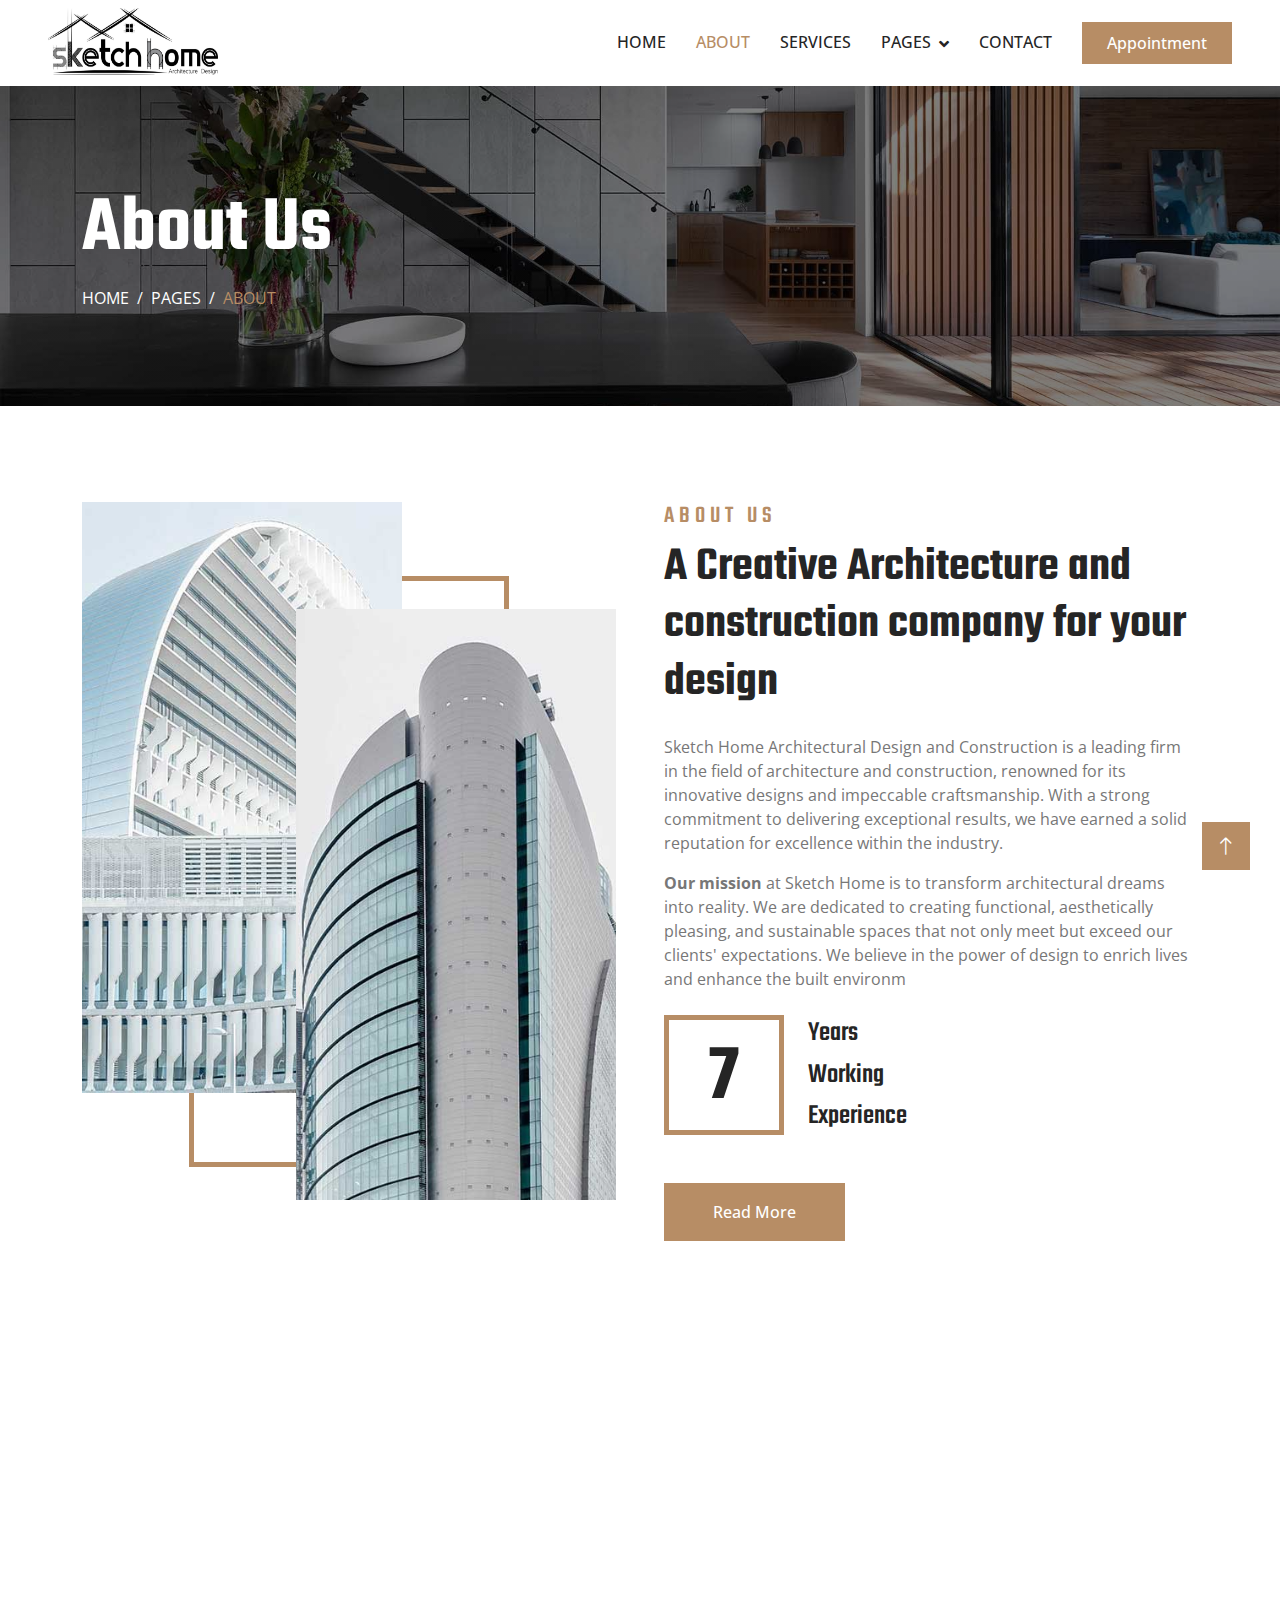
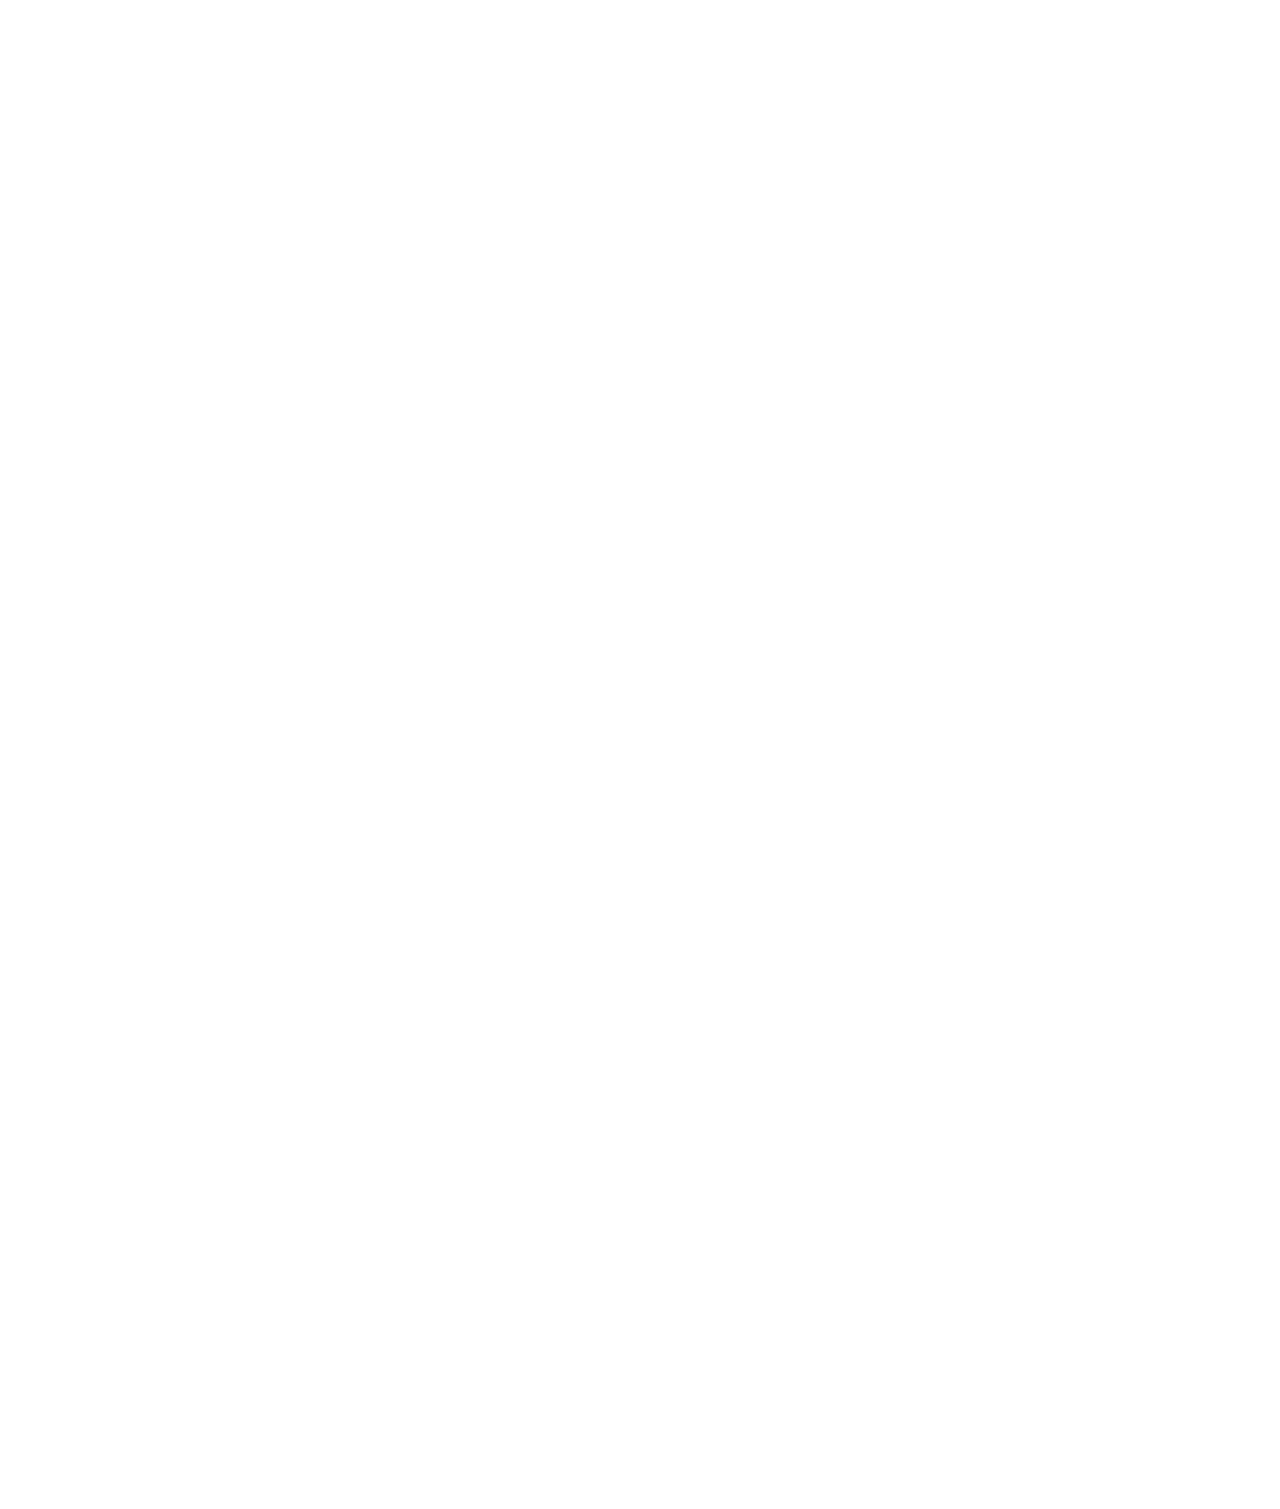
<file: about.html>
<!DOCTYPE html>
<html lang="en">

<head>
    <meta charset="utf-8">
    <title>Arkitektur - Architecture HTML Template</title>
    <meta content="width=device-width, initial-scale=1.0" name="viewport">
    <meta content="" name="keywords">
    <meta content="" name="description">

    <!-- Favicon -->
    <link href="img/favicon.ico" rel="icon">

    <!-- Google Web Fonts -->
    <link rel="preconnect" href="https://fonts.googleapis.com">
    <link rel="preconnect" href="https://fonts.gstatic.com" crossorigin>
    <link href="https://fonts.googleapis.com/css2?family=Open+Sans:wght@400;500;600&family=Teko:wght@400;500;600&display=swap" rel="stylesheet">

    <!-- Icon Font Stylesheet -->
    <link href="https://cdnjs.cloudflare.com/ajax/libs/font-awesome/5.10.0/css/all.min.css" rel="stylesheet">
    <link href="https://cdn.jsdelivr.net/npm/bootstrap-icons@1.4.1/font/bootstrap-icons.css" rel="stylesheet">

    <!-- Libraries Stylesheet -->
    <link href="lib/animate/animate.min.css" rel="stylesheet">
    <link href="lib/owlcarousel/assets/owl.carousel.min.css" rel="stylesheet">
    <link href="lib/tempusdominus/css/tempusdominus-bootstrap-4.min.css" rel="stylesheet" />

    <!-- Customized Bootstrap Stylesheet -->
    <link href="css/bootstrap.min.css" rel="stylesheet">

    <!-- Template Stylesheet -->
    <link href="css/style.css" rel="stylesheet">
</head>

<body>
    <!-- Spinner Start -->
    <div id="spinner" class="show bg-white position-fixed translate-middle w-100 vh-100 top-50 start-50 d-flex align-items-center justify-content-center">
        <div class="spinner-border position-relative text-primary" style="width: 6rem; height: 6rem;" role="status"></div>
        <img class="position-absolute top-50 start-50 translate-middle" src="img/icons/icon-1.png" alt="Icon">
    </div>
    <!-- Spinner End -->



    <!-- Navbar Start -->
    <nav class="navbar navbar-expand-lg bg-white navbar-light sticky-top py-lg-0 px-lg-5 wow fadeIn" data-wow-delay="0.1s">
        <a href="index.html" class="navbar-brand ms-4 ms-lg-0">
            <img class="me-3" src="img/icons/icon-1.png" alt="Icon">
        </a>
        <button type="button" class="navbar-toggler me-4" data-bs-toggle="collapse" data-bs-target="#navbarCollapse">
            <span class="navbar-toggler-icon"></span>
        </button>
        <div class="collapse navbar-collapse" id="navbarCollapse">
            <div class="navbar-nav ms-auto p-4 p-lg-0">
                <a href="index.html" class="nav-item nav-link">Home</a>
                <a href="about.html" class="nav-item nav-link active">About</a>
                <a href="service.html" class="nav-item nav-link">Services</a>
                <div class="nav-item dropdown">
                    <a href="#" class="nav-link dropdown-toggle" data-bs-toggle="dropdown">Pages</a>
                    <div class="dropdown-menu border-0 m-0">
                        <a href="feature.html" class="dropdown-item">Our Features</a>
                        <a href="project.html" class="dropdown-item">Our Projects</a>
                        <a href="team.html" class="dropdown-item">Team Members</a>
                        <a href="appointment.html" class="dropdown-item">Appointment</a>
                        <a href="testimonial.html" class="dropdown-item">Testimonial</a>
                        <a href="404.html" class="dropdown-item">404 Page</a>
                    </div>
                </div>
                <a href="contact.html" class="nav-item nav-link">Contact</a>
            </div>
            <a href="" class="btn btn-primary py-2 px-4 d-none d-lg-block">Appointment</a>
        </div>
    </nav>
    <!-- Navbar End -->


    <!-- Page Header Start -->
    <div class="container-fluid page-header py-5 mb-5 wow fadeIn" data-wow-delay="0.1s">
        <div class="container py-5">
            <h1 class="display-1 text-white animated slideInDown">About Us</h1>
            <nav aria-label="breadcrumb animated slideInDown">
                <ol class="breadcrumb text-uppercase mb-0">
                    <li class="breadcrumb-item"><a class="text-white" href="#">Home</a></li>
                    <li class="breadcrumb-item"><a class="text-white" href="#">Pages</a></li>
                    <li class="breadcrumb-item text-primary active" aria-current="page">About</li>
                </ol>
            </nav>
        </div>
    </div>
    <!-- Page Header End -->


    <!-- About Start -->
    <div class="container-xxl py-5">
        <div class="container">
            <div class="row g-5">
                <div class="col-lg-6 wow fadeIn" data-wow-delay="0.1s">
                    <div class="about-img">
                        <img class="img-fluid" src="img/about-1.jpg" alt="">
                        <img class="img-fluid" src="img/about-2.jpg" alt="">
                    </div>
                </div>
                <div class="col-lg-6 wow fadeIn" data-wow-delay="0.5s">
                    <h4 class="section-title">About Us</h4>
                    <h1 class="display-5 mb-4">A Creative Architecture and construction company for your design</h1>
                    <p>Sketch Home Architectural Design and Construction is a leading firm in the field of architecture and construction, renowned for its innovative designs and impeccable craftsmanship. With a strong commitment to delivering exceptional results, we have earned a solid reputation for excellence within the industry.</p>
                    <p class="mb-4"> <strong>Our mission </strong>at Sketch Home is to transform architectural dreams into reality. We are dedicated to creating functional, aesthetically pleasing, and sustainable spaces that not only meet but exceed our clients' expectations. We believe in the power of design to enrich lives and enhance the built environm</p>
                    <div class="d-flex align-items-center mb-5">
                        <div class="d-flex flex-shrink-0 align-items-center justify-content-center border border-5 border-primary" style="width: 120px; height: 120px;">
                            <h1 class="display-1 mb-n2" data-toggle="counter-up">7</h1>
                        </div>
                        <div class="ps-4">
                            <h3>Years</h3>
                            <h3>Working</h3>
                            <h3 class="mb-0">Experience</h3>
                        </div>
                    </div>
                    <a class="btn btn-primary py-3 px-5" href="">Read More</a>
                </div>
            </div>
        </div>
    </div>
    <!-- About End -->


    <!-- Feature Start -->
    <div class="container-xxl py-5">
        <div class="container">
            
                <div class="col-lg-12 wow fadeInUp" data-wow-delay="0.1s">
                    <h4 class="section-title">Why Choose Us!</h4>
                    <h1 class="display-5 mb-2">Learn More About Us!</h1>
                    <p> Sketch Home Architectural Design and Construction is a renowned firm in the architecture and construction industry, known for its innovative designs and impeccable craftsmanship. Their strong commitment to delivering outstanding results has earned them a solid reputation for excellence. Their mission is to bring architectural dreams to life by creating functional, aesthetically pleasing, and sustainable spaces that exceed clients' expectations. They believe in the power of design to enhance lives and the built environment.
                        
                        Services offered by Sketch Home include architectural design, construction, interior design, and renovation/restoration. They have a diverse portfolio that showcases their proficiency in various sectors, from residential to commercial and educational projects.
                        
                        Sketch Home is dedicated to sustainability and incorporates eco-friendly materials and energy-efficient solutions whenever possible, contributing to a greener future.
                        
                        Their client-centric approach places clients at the center of their work, listening to their needs and maintaining open communication throughout the project.
                        
                        If you're looking for architectural and construction services, Sketch Home invites you to explore their portfolio and get in touch to discuss your project. They are committed to turning your architectural visions into reality.
                    </p>
                </div>
            
        </div>
    </div>
    <!-- Feature End -->


    <!-- Team Start -->
    <div class="container-xxl py-5">
        <div class="container">
            <div class="text-center mx-auto mb-5 wow fadeInUp" data-wow-delay="0.1s" style="max-width: 600px;">
                <h4 class="section-title">Team Members</h4>
                <h1 class="display-5 mb-4">We Are Creative Architecture Team For Your Dream Home</h1>
            </div>
            <div class="row g-0 team-items">
                <div class="col-lg-3 col-md-6 wow fadeInUp" data-wow-delay="0.1s">
                    <div class="team-item position-relative">
                        <div class="position-relative">
                            <img class="img-fluid" src="img/team-1.jpg" alt="">
                            <div class="team-social text-center">
                                <a class="btn btn-square" href=""><i class="fab fa-facebook-f"></i></a>
                                <a class="btn btn-square" href=""><i class="fab fa-twitter"></i></a>
                                <a class="btn btn-square" href=""><i class="fab fa-instagram"></i></a>
                            </div>
                        </div>
                        <div class="bg-light text-center p-4">
                            <h3 class="mt-2">Ibrahim Alhassen</h3>
                            <span class="text-primary">Architect</span>
                        </div>
                    </div>
                </div>
                <div class="col-lg-3 col-md-6 wow fadeInUp" data-wow-delay="0.3s">
                    <div class="team-item position-relative">
                        <div class="position-relative">
                            <img class="img-fluid" src="img/team-2.jpg" alt="">
                            <div class="team-social text-center">
                                <a class="btn btn-square" href=""><i class="fab fa-facebook-f"></i></a>
                                <a class="btn btn-square" href=""><i class="fab fa-twitter"></i></a>
                                <a class="btn btn-square" href=""><i class="fab fa-instagram"></i></a>
                            </div>
                        </div>
                        <div class="bg-light text-center p-4">
                            <h3 class="mt-2">Abdallah Huiessen</h3>
                            <span class="text-primary">Civil Engineer</span>
                        </div>
                    </div>
                </div>
                <div class="col-lg-3 col-md-6 wow fadeInUp" data-wow-delay="0.5s">
                    <div class="team-item position-relative">
                        <div class="position-relative">
                            <img class="img-fluid" src="img/team-3.jpg" alt="">
                            <div class="team-social text-center">
                                <a class="btn btn-square" href=""><i class="fab fa-facebook-f"></i></a>
                                <a class="btn btn-square" href=""><i class="fab fa-twitter"></i></a>
                                <a class="btn btn-square" href=""><i class="fab fa-instagram"></i></a>
                            </div>
                        </div>
                        <div class="bg-light text-center p-4">
                            <h3 class="mt-2">Emad Shams Eldeen</h3>
                            <span class="text-primary">Electromechanical Engineer</span>
                        </div>
                    </div>
                </div>
                <div class="col-lg-3 col-md-6 wow fadeInUp" data-wow-delay="0.7s">
                    <div class="team-item position-relative">
                        <div class="position-relative">
                            <img class="img-fluid" src="img/team-4.jpg" alt="">
                            <div class="team-social text-center">
                                <a class="btn btn-square" href=""><i class="fab fa-facebook-f"></i></a>
                                <a class="btn btn-square" href=""><i class="fab fa-twitter"></i></a>
                                <a class="btn btn-square" href=""><i class="fab fa-instagram"></i></a>
                            </div>
                        </div>
                        <div class="bg-light text-center p-4">
                            <h3 class="mt-2">Mohamed Mahmoud</h3>
                            <span class="text-primary">Survey Engineer</span>
                        </div>
                    </div>
                </div>
            </div>
        </div>
    </div>
    <!-- Team End -->
        

    <!-- Footer Start -->
    <div class="container-fluid bg-dark text-body footer mt-5 pt-5 px-0 wow fadeIn" data-wow-delay="0.1s">
        <div class="container py-5">
            <div class="row g-5">
                <div class="col-lg-3 col-md-6">
                    <h3 class="text-light mb-4">Address</h3>
                    <p class="mb-2"><i class="fa fa-map-marker-alt text-primary me-3"></i>123 Street, New York, USA</p>
                    <p class="mb-2"><i class="fa fa-phone-alt text-primary me-3"></i>+012 345 67890</p>
                    <p class="mb-2"><i class="fa fa-envelope text-primary me-3"></i>info@example.com</p>
                    <div class="d-flex pt-2">
                        <a class="btn btn-square btn-outline-body me-1" href=""><i class="fab fa-twitter"></i></a>
                        <a class="btn btn-square btn-outline-body me-1" href=""><i class="fab fa-facebook-f"></i></a>
                        <a class="btn btn-square btn-outline-body me-1" href=""><i class="fab fa-youtube"></i></a>
                        <a class="btn btn-square btn-outline-body me-0" href=""><i class="fab fa-linkedin-in"></i></a>
                    </div>
                </div>
                <div class="col-lg-3 col-md-6">
                    <h3 class="text-light mb-4">Services</h3>
                    <a class="btn btn-link" href="">Architecture</a>
                    <a class="btn btn-link" href="">3D Animation</a>
                    <a class="btn btn-link" href="">House Planning</a>
                    <a class="btn btn-link" href="">Interior Design</a>
                    <a class="btn btn-link" href="">Construction</a>
                </div>
                <div class="col-lg-3 col-md-6">
                    <h3 class="text-light mb-4">Quick Links</h3>
                    <a class="btn btn-link" href="">About Us</a>
                    <a class="btn btn-link" href="">Contact Us</a>
                    <a class="btn btn-link" href="">Our Services</a>
                    <a class="btn btn-link" href="">Terms & Condition</a>
                    <a class="btn btn-link" href="">Support</a>
                </div>
                <div class="col-lg-3 col-md-6">
                    <h3 class="text-light mb-4">Newsletter</h3>
                    <p>Dolor amet sit justo amet elitr clita ipsum elitr est.</p>
                    <div class="position-relative mx-auto" style="max-width: 400px;">
                        <input class="form-control bg-transparent w-100 py-3 ps-4 pe-5" type="text" placeholder="Your email">
                        <button type="button" class="btn btn-primary py-2 position-absolute top-0 end-0 mt-2 me-2">SignUp</button>
                    </div>
                </div>
            </div>
        </div>
        <div class="container-fluid copyright">
            <div class="container">
                <div class="row">
                    <div class="col-md-6 text-center text-md-start mb-3 mb-md-0">
                        &copy; <a href="#">Your Site Name</a>, All Right Reserved.
                    </div>
                    <div class="col-md-6 text-center text-md-end">
                        <!--/*** This template is free as long as you keep the footer author’s credit link/attribution link/backlink. If you'd like to use the template without the footer author’s credit link/attribution link/backlink, you can purchase the Credit Removal License from "https://htmlcodex.com/credit-removal". Thank you for your support. ***/-->
                        Designed By <a href="https://htmlcodex.com">HTML Codex</a>
                    </div>
                </div>
            </div>
        </div>
    </div>
    <!-- Footer End -->


    <!-- Back to Top -->
    <a href="#" class="btn btn-lg btn-primary btn-lg-square back-to-top"><i class="bi bi-arrow-up"></i></a>


    <!-- JavaScript Libraries -->
    <script src="https://code.jquery.com/jquery-3.4.1.min.js"></script>
    <script src="https://cdn.jsdelivr.net/npm/bootstrap@5.0.0/dist/js/bootstrap.bundle.min.js"></script>
    <script src="lib/wow/wow.min.js"></script>
    <script src="lib/easing/easing.min.js"></script>
    <script src="lib/waypoints/waypoints.min.js"></script>
    <script src="lib/counterup/counterup.min.js"></script>
    <script src="lib/owlcarousel/owl.carousel.min.js"></script>
    <script src="lib/tempusdominus/js/moment.min.js"></script>
    <script src="lib/tempusdominus/js/moment-timezone.min.js"></script>
    <script src="lib/tempusdominus/js/tempusdominus-bootstrap-4.min.js"></script>

    <!-- Template Javascript -->
    <script src="js/main.js"></script>
</body>

</html>
</file>
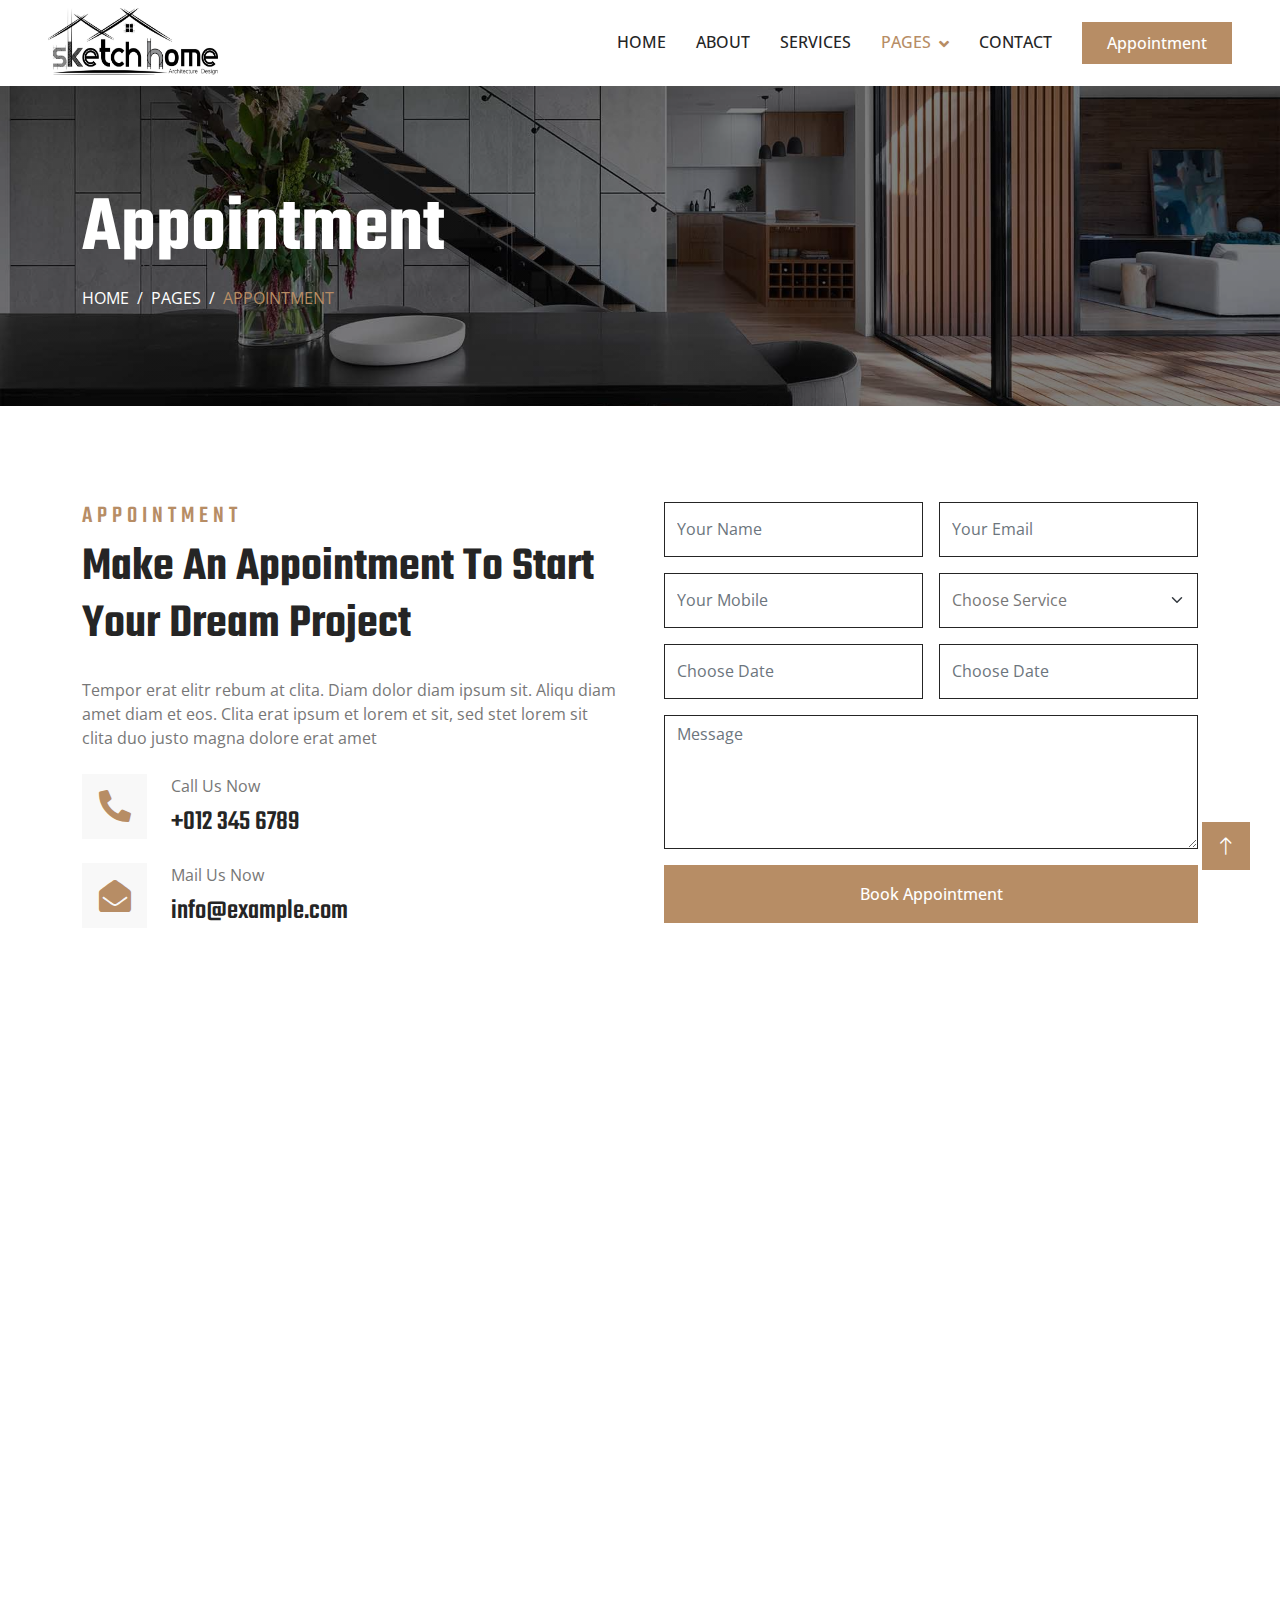
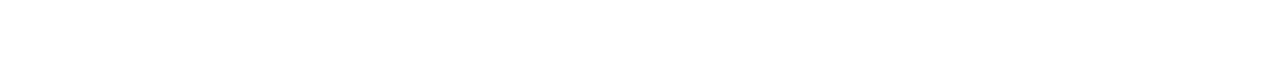
<file: appointment.html>
<!DOCTYPE html>
<html lang="en">

<head>
    <meta charset="utf-8">
    <title>Arkitektur - Architecture HTML Template</title>
    <meta content="width=device-width, initial-scale=1.0" name="viewport">
    <meta content="" name="keywords">
    <meta content="" name="description">

    <!-- Favicon -->
    <link href="img/favicon.ico" rel="icon">

    <!-- Google Web Fonts -->
    <link rel="preconnect" href="https://fonts.googleapis.com">
    <link rel="preconnect" href="https://fonts.gstatic.com" crossorigin>
    <link href="https://fonts.googleapis.com/css2?family=Open+Sans:wght@400;500;600&family=Teko:wght@400;500;600&display=swap" rel="stylesheet">

    <!-- Icon Font Stylesheet -->
    <link href="https://cdnjs.cloudflare.com/ajax/libs/font-awesome/5.10.0/css/all.min.css" rel="stylesheet">
    <link href="https://cdn.jsdelivr.net/npm/bootstrap-icons@1.4.1/font/bootstrap-icons.css" rel="stylesheet">

    <!-- Libraries Stylesheet -->
    <link href="lib/animate/animate.min.css" rel="stylesheet">
    <link href="lib/owlcarousel/assets/owl.carousel.min.css" rel="stylesheet">
    <link href="lib/tempusdominus/css/tempusdominus-bootstrap-4.min.css" rel="stylesheet" />

    <!-- Customized Bootstrap Stylesheet -->
    <link href="css/bootstrap.min.css" rel="stylesheet">

    <!-- Template Stylesheet -->
    <link href="css/style.css" rel="stylesheet">
</head>

<body>
    <!-- Spinner Start -->
    <div id="spinner" class="show bg-white position-fixed translate-middle w-100 vh-100 top-50 start-50 d-flex align-items-center justify-content-center">
        <div class="spinner-border position-relative text-primary" style="width: 6rem; height: 6rem;" role="status"></div>
        <img class="position-absolute top-50 start-50 translate-middle" src="img/icons/icon-1.png" alt="Icon">
    </div>
    <!-- Spinner End -->
    <!-- Navbar Start -->
    <nav class="navbar navbar-expand-lg bg-white navbar-light sticky-top py-lg-0 px-lg-5 wow fadeIn" data-wow-delay="0.1s">
        <a href="index.html" class="navbar-brand ms-4 ms-lg-0">
            <img class="me-3" src="img/icons/icon-1.png" alt="Icon">
        </a>
        <button type="button" class="navbar-toggler me-4" data-bs-toggle="collapse" data-bs-target="#navbarCollapse">
            <span class="navbar-toggler-icon"></span>
        </button>
        <div class="collapse navbar-collapse" id="navbarCollapse">
            <div class="navbar-nav ms-auto p-4 p-lg-0">
                <a href="index.html" class="nav-item nav-link">Home</a>
                <a href="about.html" class="nav-item nav-link">About</a>
                <a href="service.html" class="nav-item nav-link">Services</a>
                <div class="nav-item dropdown">
                    <a href="#" class="nav-link dropdown-toggle active" data-bs-toggle="dropdown">Pages</a>
                    <div class="dropdown-menu border-0 m-0">
                        <a href="feature.html" class="dropdown-item">Our Features</a>
                        <a href="project.html" class="dropdown-item">Our Projects</a>
                        <a href="team.html" class="dropdown-item">Team Members</a>
                        <a href="appointment.html" class="dropdown-item active">Appointment</a>
                        <a href="testimonial.html" class="dropdown-item">Testimonial</a>
                        <a href="404.html" class="dropdown-item">404 Page</a>
                    </div>
                </div>
                <a href="contact.html" class="nav-item nav-link">Contact</a>
            </div>
            <a href="" class="btn btn-primary py-2 px-4 d-none d-lg-block">Appointment</a>
        </div>
    </nav>
    <!-- Navbar End -->


    <!-- Page Header Start -->
    <div class="container-fluid page-header py-5 mb-5 wow fadeIn" data-wow-delay="0.1s">
        <div class="container py-5">
            <h1 class="display-1 text-white animated slideInDown">Appointment</h1>
            <nav aria-label="breadcrumb animated slideInDown">
                <ol class="breadcrumb text-uppercase mb-0">
                    <li class="breadcrumb-item"><a class="text-white" href="#">Home</a></li>
                    <li class="breadcrumb-item"><a class="text-white" href="#">Pages</a></li>
                    <li class="breadcrumb-item text-primary active" aria-current="page">Appointment</li>
                </ol>
            </nav>
        </div>
    </div>
    <!-- Page Header End -->


    <!-- Appointment Start -->
    <div class="container-xxl py-5">
        <div class="container">
            <div class="row g-5">
                <div class="col-lg-6 wow fadeInUp" data-wow-delay="0.1s">
                    <h4 class="section-title">Appointment</h4>
                    <h1 class="display-5 mb-4">Make An Appointment To Start Your Dream Project</h1>
                    <p class="mb-4">Tempor erat elitr rebum at clita. Diam dolor diam ipsum sit. Aliqu diam amet diam et eos. Clita erat ipsum et lorem et sit, sed stet lorem sit clita duo justo magna dolore erat amet</p>
                    <div class="row g-4">
                        <div class="col-12">
                            <div class="d-flex">
                                <div class="d-flex flex-shrink-0 align-items-center justify-content-center bg-light" style="width: 65px; height: 65px;">
                                    <i class="fa fa-2x fa-phone-alt text-primary"></i>
                                </div>
                                <div class="ms-4">
                                    <p class="mb-2">Call Us Now</p>
                                    <h3 class="mb-0">+012 345 6789</h3>
                                </div>
                            </div>
                        </div>
                        <div class="col-12">
                            <div class="d-flex">
                                <div class="d-flex flex-shrink-0 align-items-center justify-content-center bg-light" style="width: 65px; height: 65px;">
                                    <i class="fa fa-2x fa-envelope-open text-primary"></i>
                                </div>
                                <div class="ms-4">
                                    <p class="mb-2">Mail Us Now</p>
                                    <h3 class="mb-0">info@example.com</h3>
                                </div>
                            </div>
                        </div>
                    </div>
                </div>
                <div class="col-lg-6 wow fadeInUp" data-wow-delay="0.5s">
                    <div class="row g-3">
                        <div class="col-12 col-sm-6">
                            <input type="text" class="form-control" placeholder="Your Name" style="height: 55px;">
                        </div>
                        <div class="col-12 col-sm-6">
                            <input type="email" class="form-control" placeholder="Your Email" style="height: 55px;">
                        </div>
                        <div class="col-12 col-sm-6">
                            <input type="text" class="form-control" placeholder="Your Mobile" style="height: 55px;">
                        </div>
                        <div class="col-12 col-sm-6">
                            <select class="form-select" style="height: 55px;">
                                <option selected>Choose Service</option>
                                <option value="1">Service 1</option>
                                <option value="2">Service 2</option>
                                <option value="3">Service 3</option>
                            </select>
                        </div>
                        <div class="col-12 col-sm-6">
                            <div class="date" id="date" data-target-input="nearest">
                                <input type="text"
                                    class="form-control datetimepicker-input"
                                    placeholder="Choose Date" data-target="#date" data-toggle="datetimepicker" style="height: 55px;">
                            </div>
                        </div>
                        <div class="col-12 col-sm-6">
                            <div class="time" id="time" data-target-input="nearest">
                                <input type="text"
                                    class="form-control datetimepicker-input"
                                    placeholder="Choose Date" data-target="#time" data-toggle="datetimepicker" style="height: 55px;">
                            </div>
                        </div>
                        <div class="col-12">
                            <textarea class="form-control" rows="5" placeholder="Message"></textarea>
                        </div>
                        <div class="col-12">
                            <button class="btn btn-primary w-100 py-3" type="submit">Book Appointment</button>
                        </div>
                    </div>
                </div>
            </div>
        </div>
    </div>
    <!-- Appointment End -->
        

    <!-- Footer Start -->
    <div class="container-fluid bg-dark text-body footer mt-5 pt-5 px-0 wow fadeIn" data-wow-delay="0.1s">
        <div class="container py-5">
            <div class="row g-5">
                <div class="col-lg-3 col-md-6">
                    <h3 class="text-light mb-4">Address</h3>
                    <p class="mb-2"><i class="fa fa-map-marker-alt text-primary me-3"></i>123 Street, New York, USA</p>
                    <p class="mb-2"><i class="fa fa-phone-alt text-primary me-3"></i>+012 345 67890</p>
                    <p class="mb-2"><i class="fa fa-envelope text-primary me-3"></i>info@example.com</p>
                    <div class="d-flex pt-2">
                        <a class="btn btn-square btn-outline-body me-1" href=""><i class="fab fa-twitter"></i></a>
                        <a class="btn btn-square btn-outline-body me-1" href=""><i class="fab fa-facebook-f"></i></a>
                        <a class="btn btn-square btn-outline-body me-1" href=""><i class="fab fa-youtube"></i></a>
                        <a class="btn btn-square btn-outline-body me-0" href=""><i class="fab fa-linkedin-in"></i></a>
                    </div>
                </div>
                <div class="col-lg-3 col-md-6">
                    <h3 class="text-light mb-4">Services</h3>
                    <a class="btn btn-link" href="">Architecture</a>
                    <a class="btn btn-link" href="">3D Animation</a>
                    <a class="btn btn-link" href="">House Planning</a>
                    <a class="btn btn-link" href="">Interior Design</a>
                    <a class="btn btn-link" href="">Construction</a>
                </div>
                <div class="col-lg-3 col-md-6">
                    <h3 class="text-light mb-4">Quick Links</h3>
                    <a class="btn btn-link" href="">About Us</a>
                    <a class="btn btn-link" href="">Contact Us</a>
                    <a class="btn btn-link" href="">Our Services</a>
                    <a class="btn btn-link" href="">Terms & Condition</a>
                    <a class="btn btn-link" href="">Support</a>
                </div>
                <div class="col-lg-3 col-md-6">
                    <h3 class="text-light mb-4">Newsletter</h3>
                    <p>Dolor amet sit justo amet elitr clita ipsum elitr est.</p>
                    <div class="position-relative mx-auto" style="max-width: 400px;">
                        <input class="form-control bg-transparent w-100 py-3 ps-4 pe-5" type="text" placeholder="Your email">
                        <button type="button" class="btn btn-primary py-2 position-absolute top-0 end-0 mt-2 me-2">SignUp</button>
                    </div>
                </div>
            </div>
        </div>
        <div class="container-fluid copyright">
            <div class="container">
                <div class="row">
                    <div class="col-md-6 text-center text-md-start mb-3 mb-md-0">
                        &copy; <a href="#">Your Site Name</a>, All Right Reserved.
                    </div>
                    <div class="col-md-6 text-center text-md-end">
                        <!--/*** This template is free as long as you keep the footer author’s credit link/attribution link/backlink. If you'd like to use the template without the footer author’s credit link/attribution link/backlink, you can purchase the Credit Removal License from "https://htmlcodex.com/credit-removal". Thank you for your support. ***/-->
                        Designed By <a href="https://htmlcodex.com">HTML Codex</a>
                    </div>
                </div>
            </div>
        </div>
    </div>
    <!-- Footer End -->


    <!-- Back to Top -->
    <a href="#" class="btn btn-lg btn-primary btn-lg-square back-to-top"><i class="bi bi-arrow-up"></i></a>


    <!-- JavaScript Libraries -->
    <script src="https://code.jquery.com/jquery-3.4.1.min.js"></script>
    <script src="https://cdn.jsdelivr.net/npm/bootstrap@5.0.0/dist/js/bootstrap.bundle.min.js"></script>
    <script src="lib/wow/wow.min.js"></script>
    <script src="lib/easing/easing.min.js"></script>
    <script src="lib/waypoints/waypoints.min.js"></script>
    <script src="lib/counterup/counterup.min.js"></script>
    <script src="lib/owlcarousel/owl.carousel.min.js"></script>
    <script src="lib/tempusdominus/js/moment.min.js"></script>
    <script src="lib/tempusdominus/js/moment-timezone.min.js"></script>
    <script src="lib/tempusdominus/js/tempusdominus-bootstrap-4.min.js"></script>

    <!-- Template Javascript -->
    <script src="js/main.js"></script>
</body>

</html>
</file>
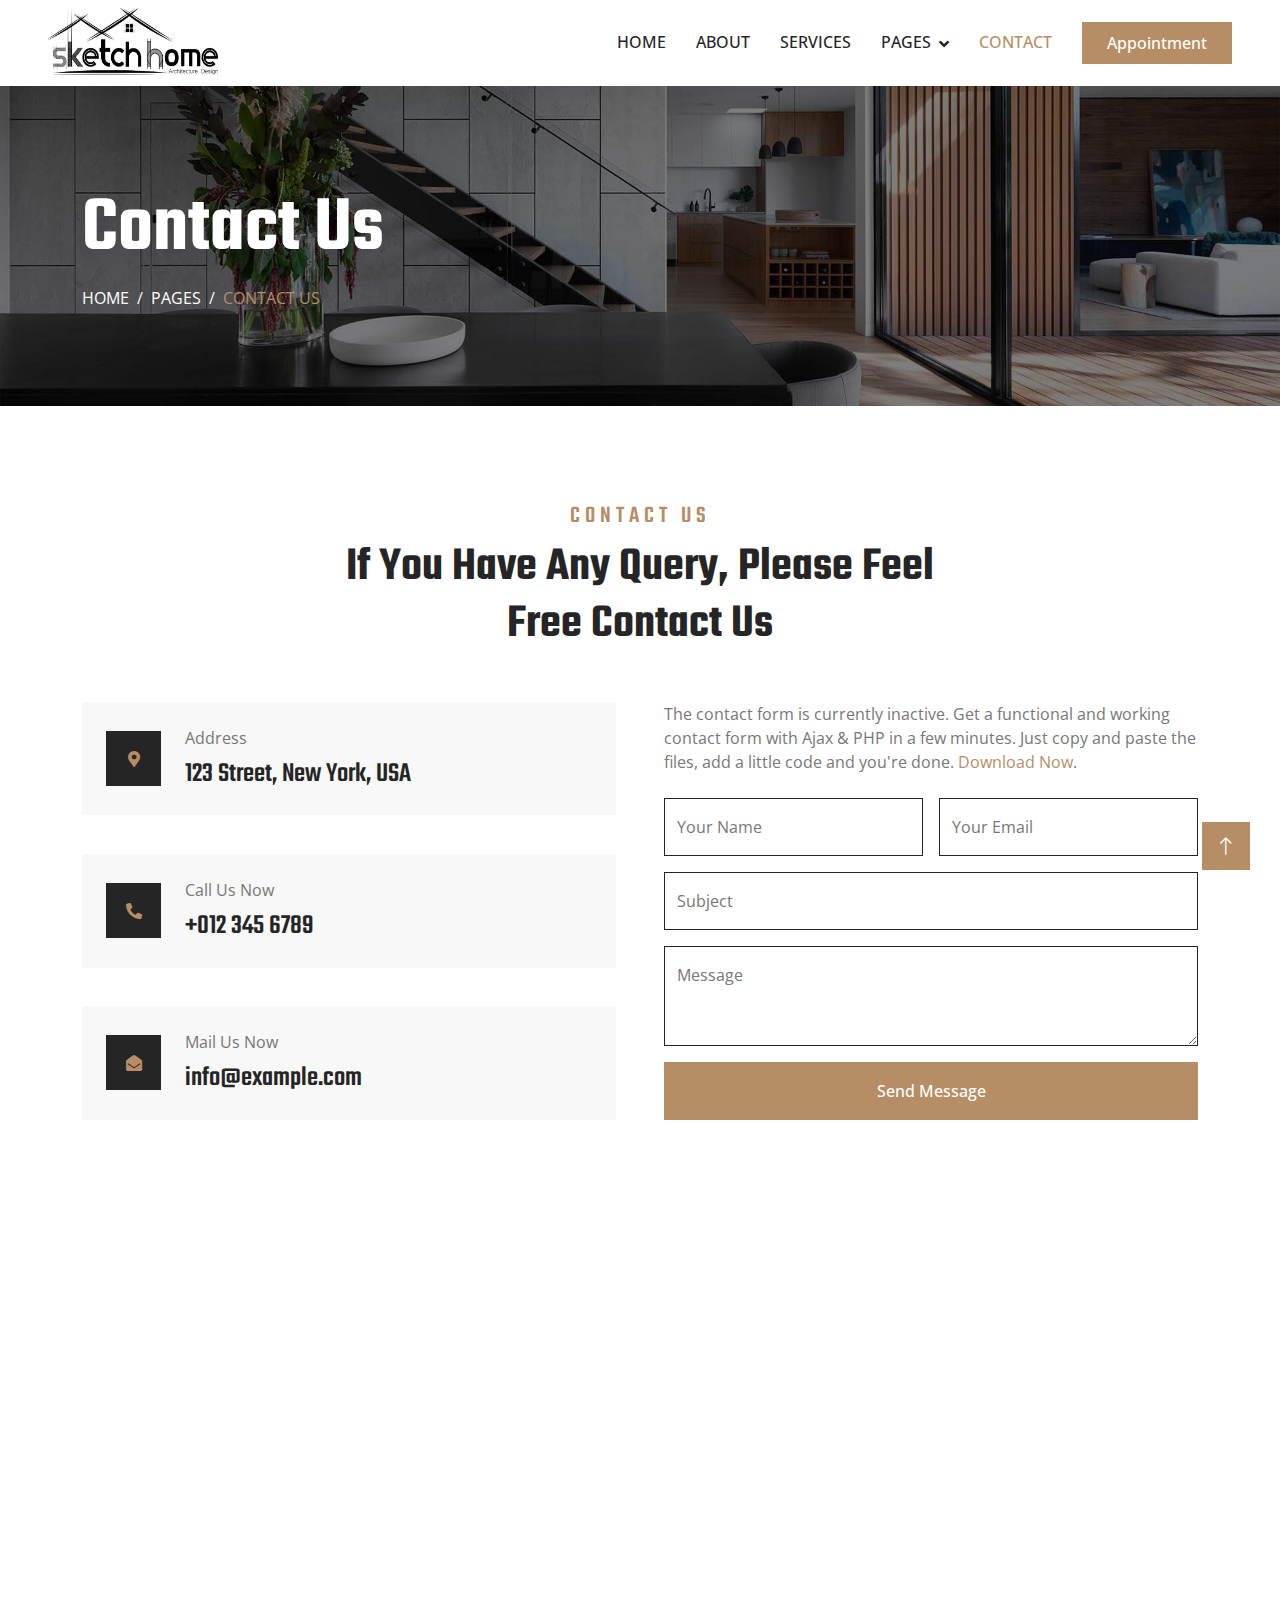
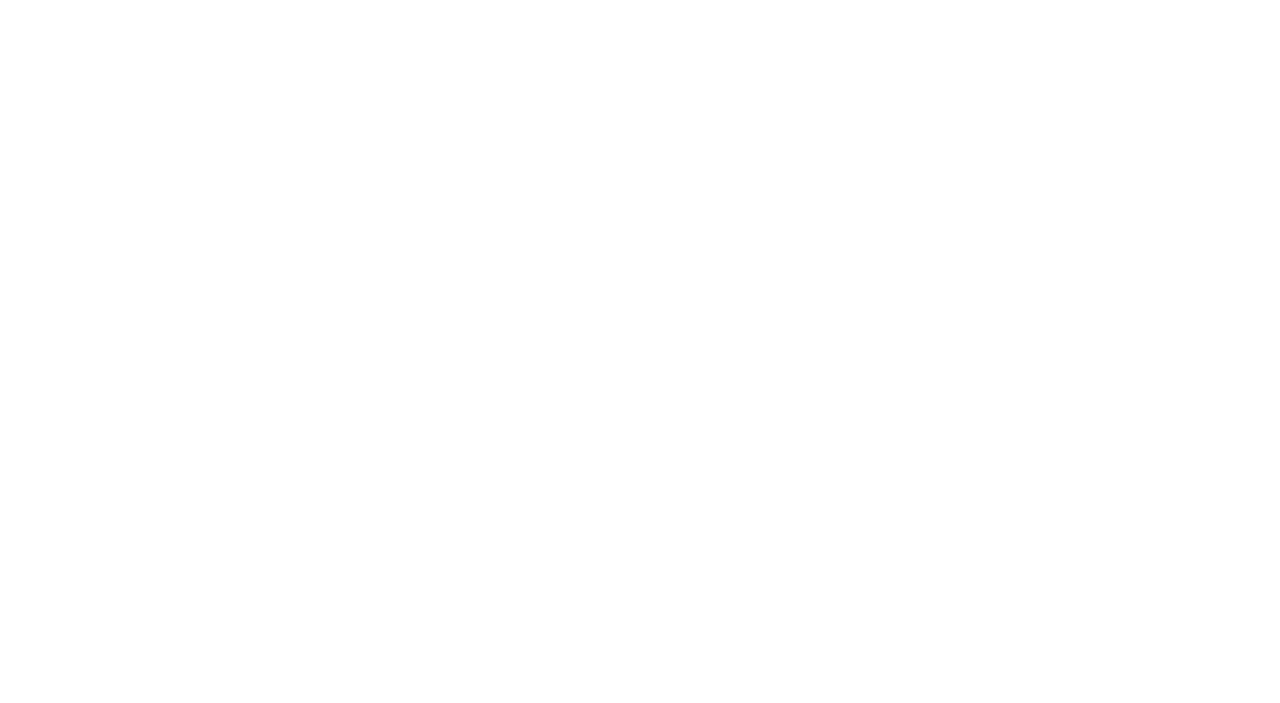
<file: contact.html>
<!DOCTYPE html>
<html lang="en">

<head>
    <meta charset="utf-8">
    <title>Arkitektur - Architecture HTML Template</title>
    <meta content="width=device-width, initial-scale=1.0" name="viewport">
    <meta content="" name="keywords">
    <meta content="" name="description">

    <!-- Favicon -->
    <link href="img/favicon.ico" rel="icon">

    <!-- Google Web Fonts -->
    <link rel="preconnect" href="https://fonts.googleapis.com">
    <link rel="preconnect" href="https://fonts.gstatic.com" crossorigin>
    <link href="https://fonts.googleapis.com/css2?family=Open+Sans:wght@400;500;600&family=Teko:wght@400;500;600&display=swap" rel="stylesheet">

    <!-- Icon Font Stylesheet -->
    <link href="https://cdnjs.cloudflare.com/ajax/libs/font-awesome/5.10.0/css/all.min.css" rel="stylesheet">
    <link href="https://cdn.jsdelivr.net/npm/bootstrap-icons@1.4.1/font/bootstrap-icons.css" rel="stylesheet">

    <!-- Libraries Stylesheet -->
    <link href="lib/animate/animate.min.css" rel="stylesheet">
    <link href="lib/owlcarousel/assets/owl.carousel.min.css" rel="stylesheet">
    <link href="lib/tempusdominus/css/tempusdominus-bootstrap-4.min.css" rel="stylesheet" />

    <!-- Customized Bootstrap Stylesheet -->
    <link href="css/bootstrap.min.css" rel="stylesheet">

    <!-- Template Stylesheet -->
    <link href="css/style.css" rel="stylesheet">
</head>

<body>
    <!-- Spinner Start -->
    <div id="spinner" class="show bg-white position-fixed translate-middle w-100 vh-100 top-50 start-50 d-flex align-items-center justify-content-center">
        <div class="spinner-border position-relative text-primary" style="width: 6rem; height: 6rem;" role="status"></div>
        <img class="position-absolute top-50 start-50 translate-middle" src="img/icons/icon-1.png" alt="Icon">
    </div>
    <!-- Spinner End -->

    <!-- Navbar Start -->
    <nav class="navbar navbar-expand-lg bg-white navbar-light sticky-top py-lg-0 px-lg-5 wow fadeIn" data-wow-delay="0.1s">
        <a href="index.html" class="navbar-brand ms-4 ms-lg-0">
            <img class="me-3" src="img/icons/icon-1.png" alt="Icon">
        </a>
        <button type="button" class="navbar-toggler me-4" data-bs-toggle="collapse" data-bs-target="#navbarCollapse">
            <span class="navbar-toggler-icon"></span>
        </button>
        <div class="collapse navbar-collapse" id="navbarCollapse">
            <div class="navbar-nav ms-auto p-4 p-lg-0">
                <a href="index.html" class="nav-item nav-link">Home</a>
                <a href="about.html" class="nav-item nav-link">About</a>
                <a href="service.html" class="nav-item nav-link">Services</a>
                <div class="nav-item dropdown">
                    <a href="#" class="nav-link dropdown-toggle" data-bs-toggle="dropdown">Pages</a>
                    <div class="dropdown-menu border-0 m-0">
                        <a href="feature.html" class="dropdown-item">Our Features</a>
                        <a href="project.html" class="dropdown-item">Our Projects</a>
                        <a href="team.html" class="dropdown-item">Team Members</a>
                        <a href="appointment.html" class="dropdown-item">Appointment</a>
                        <a href="testimonial.html" class="dropdown-item">Testimonial</a>
                        <a href="404.html" class="dropdown-item">404 Page</a>
                    </div>
                </div>
                <a href="contact.html" class="nav-item nav-link active">Contact</a>
            </div>
            <a href="" class="btn btn-primary py-2 px-4 d-none d-lg-block">Appointment</a>
        </div>
    </nav>
    <!-- Navbar End -->


    <!-- Page Header Start -->
    <div class="container-fluid page-header py-5 mb-5 wow fadeIn" data-wow-delay="0.1s">
        <div class="container py-5">
            <h1 class="display-1 text-white animated slideInDown">Contact Us</h1>
            <nav aria-label="breadcrumb animated slideInDown">
                <ol class="breadcrumb text-uppercase mb-0">
                    <li class="breadcrumb-item"><a class="text-white" href="#">Home</a></li>
                    <li class="breadcrumb-item"><a class="text-white" href="#">Pages</a></li>
                    <li class="breadcrumb-item text-primary active" aria-current="page">Contact Us</li>
                </ol>
            </nav>
        </div>
    </div>
    <!-- Page Header End -->


    <!-- Contact Start -->
    <div class="container-xxl py-5">
        <div class="container">
            <div class="text-center mx-auto mb-5 wow fadeInUp" data-wow-delay="0.1s" style="max-width: 600px;">
                <h4 class="section-title">Contact Us</h4>
                <h1 class="display-5 mb-4">If You Have Any Query, Please Feel Free Contact Us</h1>
            </div>
            <div class="row g-5">
                <div class="col-lg-6 wow fadeInUp" data-wow-delay="0.1s">
                    <div class="d-flex flex-column justify-content-between h-100">
                        <div class="bg-light d-flex align-items-center w-100 p-4 mb-4">
                            <div class="d-flex flex-shrink-0 align-items-center justify-content-center bg-dark" style="width: 55px; height: 55px;">
                                <i class="fa fa-map-marker-alt text-primary"></i>
                            </div>
                            <div class="ms-4">
                                <p class="mb-2">Address</p>
                                <h3 class="mb-0">123 Street, New York, USA</h3>
                            </div>
                        </div>
                        <div class="bg-light d-flex align-items-center w-100 p-4 mb-4">
                            <div class="d-flex flex-shrink-0 align-items-center justify-content-center bg-dark" style="width: 55px; height: 55px;">
                                <i class="fa fa-phone-alt text-primary"></i>
                            </div>
                            <div class="ms-4">
                                <p class="mb-2">Call Us Now</p>
                                <h3 class="mb-0">+012 345 6789</h3>
                            </div>
                        </div>
                        <div class="bg-light d-flex align-items-center w-100 p-4">
                            <div class="d-flex flex-shrink-0 align-items-center justify-content-center bg-dark" style="width: 55px; height: 55px;">
                                <i class="fa fa-envelope-open text-primary"></i>
                            </div>
                            <div class="ms-4">
                                <p class="mb-2">Mail Us Now</p>
                                <h3 class="mb-0">info@example.com</h3>
                            </div>
                        </div>
                    </div>
                </div>
                <div class="col-lg-6 wow fadeInUp" data-wow-delay="0.5s">
                    <p class="mb-4">The contact form is currently inactive. Get a functional and working contact form with Ajax & PHP in a few minutes. Just copy and paste the files, add a little code and you're done. <a href="https://htmlcodex.com/contact-form">Download Now</a>.</p>
                    <form>
                        <div class="row g-3">
                            <div class="col-md-6">
                                <div class="form-floating">
                                    <input type="text" class="form-control" id="name" placeholder="Your Name">
                                    <label for="name">Your Name</label>
                                </div>
                            </div>
                            <div class="col-md-6">
                                <div class="form-floating">
                                    <input type="email" class="form-control" id="email" placeholder="Your Email">
                                    <label for="email">Your Email</label>
                                </div>
                            </div>
                            <div class="col-12">
                                <div class="form-floating">
                                    <input type="text" class="form-control" id="subject" placeholder="Subject">
                                    <label for="subject">Subject</label>
                                </div>
                            </div>
                            <div class="col-12">
                                <div class="form-floating">
                                    <textarea class="form-control" placeholder="Leave a message here" id="message" style="height: 100px"></textarea>
                                    <label for="message">Message</label>
                                </div>
                            </div>
                            <div class="col-12">
                                <button class="btn btn-primary w-100 py-3" type="submit">Send Message</button>
                            </div>
                        </div>
                    </form>
                </div>
            </div>
        </div>
    </div>
    <!-- Contact End -->


    <!-- Google Map Start -->
    <div class="container-xxl pt-5 px-0 wow fadeIn" data-wow-delay="0.1s">
        <iframe class="w-100 mb-n2" style="height: 450px;"
            src="https://www.google.com/maps/embed?pb=!1m18!1m12!1m3!1d3001156.4288297426!2d-78.01371936852176!3d42.72876761954724!2m3!1f0!2f0!3f0!3m2!1i1024!2i768!4f13.1!3m3!1m2!1s0x4ccc4bf0f123a5a9%3A0xddcfc6c1de189567!2sNew%20York%2C%20USA!5e0!3m2!1sen!2sbd!4v1603794290143!5m2!1sen!2sbd"
            frameborder="0" allowfullscreen="" aria-hidden="false" tabindex="0"></iframe>
    </div>
    <!-- Google Map End -->


    <!-- Footer Start -->
    <div class="container-fluid bg-dark text-body footer pt-5 px-0 wow fadeIn" data-wow-delay="0.1s">
        <div class="container py-5">
            <div class="row g-5">
                <div class="col-lg-3 col-md-6">
                    <h3 class="text-light mb-4">Address</h3>
                    <p class="mb-2"><i class="fa fa-map-marker-alt text-primary me-3"></i>123 Street, New York, USA</p>
                    <p class="mb-2"><i class="fa fa-phone-alt text-primary me-3"></i>+012 345 67890</p>
                    <p class="mb-2"><i class="fa fa-envelope text-primary me-3"></i>info@example.com</p>
                    <div class="d-flex pt-2">
                        <a class="btn btn-square btn-outline-body me-1" href=""><i class="fab fa-twitter"></i></a>
                        <a class="btn btn-square btn-outline-body me-1" href=""><i class="fab fa-facebook-f"></i></a>
                        <a class="btn btn-square btn-outline-body me-1" href=""><i class="fab fa-youtube"></i></a>
                        <a class="btn btn-square btn-outline-body me-0" href=""><i class="fab fa-linkedin-in"></i></a>
                    </div>
                </div>
                <div class="col-lg-3 col-md-6">
                    <h3 class="text-light mb-4">Services</h3>
                    <a class="btn btn-link" href="">Architecture</a>
                    <a class="btn btn-link" href="">3D Animation</a>
                    <a class="btn btn-link" href="">House Planning</a>
                    <a class="btn btn-link" href="">Interior Design</a>
                    <a class="btn btn-link" href="">Construction</a>
                </div>
                <div class="col-lg-3 col-md-6">
                    <h3 class="text-light mb-4">Quick Links</h3>
                    <a class="btn btn-link" href="">About Us</a>
                    <a class="btn btn-link" href="">Contact Us</a>
                    <a class="btn btn-link" href="">Our Services</a>
                    <a class="btn btn-link" href="">Terms & Condition</a>
                    <a class="btn btn-link" href="">Support</a>
                </div>
                <div class="col-lg-3 col-md-6">
                    <h3 class="text-light mb-4">Newsletter</h3>
                    <p>Dolor amet sit justo amet elitr clita ipsum elitr est.</p>
                    <div class="position-relative mx-auto" style="max-width: 400px;">
                        <input class="form-control bg-transparent w-100 py-3 ps-4 pe-5" type="text" placeholder="Your email">
                        <button type="button" class="btn btn-primary py-2 position-absolute top-0 end-0 mt-2 me-2">SignUp</button>
                    </div>
                </div>
            </div>
        </div>
        <div class="container-fluid copyright">
            <div class="container">
                <div class="row">
                    <div class="col-md-6 text-center text-md-start mb-3 mb-md-0">
                        &copy; <a href="#">Your Site Name</a>, All Right Reserved.
                    </div>
                    <div class="col-md-6 text-center text-md-end">
                        <!--/*** This template is free as long as you keep the footer author’s credit link/attribution link/backlink. If you'd like to use the template without the footer author’s credit link/attribution link/backlink, you can purchase the Credit Removal License from "https://htmlcodex.com/credit-removal". Thank you for your support. ***/-->
                        Designed By <a href="https://htmlcodex.com">HTML Codex</a>
                    </div>
                </div>
            </div>
        </div>
    </div>
    <!-- Footer End -->


    <!-- Back to Top -->
    <a href="#" class="btn btn-lg btn-primary btn-lg-square back-to-top"><i class="bi bi-arrow-up"></i></a>


    <!-- JavaScript Libraries -->
    <script src="https://code.jquery.com/jquery-3.4.1.min.js"></script>
    <script src="https://cdn.jsdelivr.net/npm/bootstrap@5.0.0/dist/js/bootstrap.bundle.min.js"></script>
    <script src="lib/wow/wow.min.js"></script>
    <script src="lib/easing/easing.min.js"></script>
    <script src="lib/waypoints/waypoints.min.js"></script>
    <script src="lib/counterup/counterup.min.js"></script>
    <script src="lib/owlcarousel/owl.carousel.min.js"></script>
    <script src="lib/tempusdominus/js/moment.min.js"></script>
    <script src="lib/tempusdominus/js/moment-timezone.min.js"></script>
    <script src="lib/tempusdominus/js/tempusdominus-bootstrap-4.min.js"></script>

    <!-- Template Javascript -->
    <script src="js/main.js"></script>
</body>

</html>
</file>
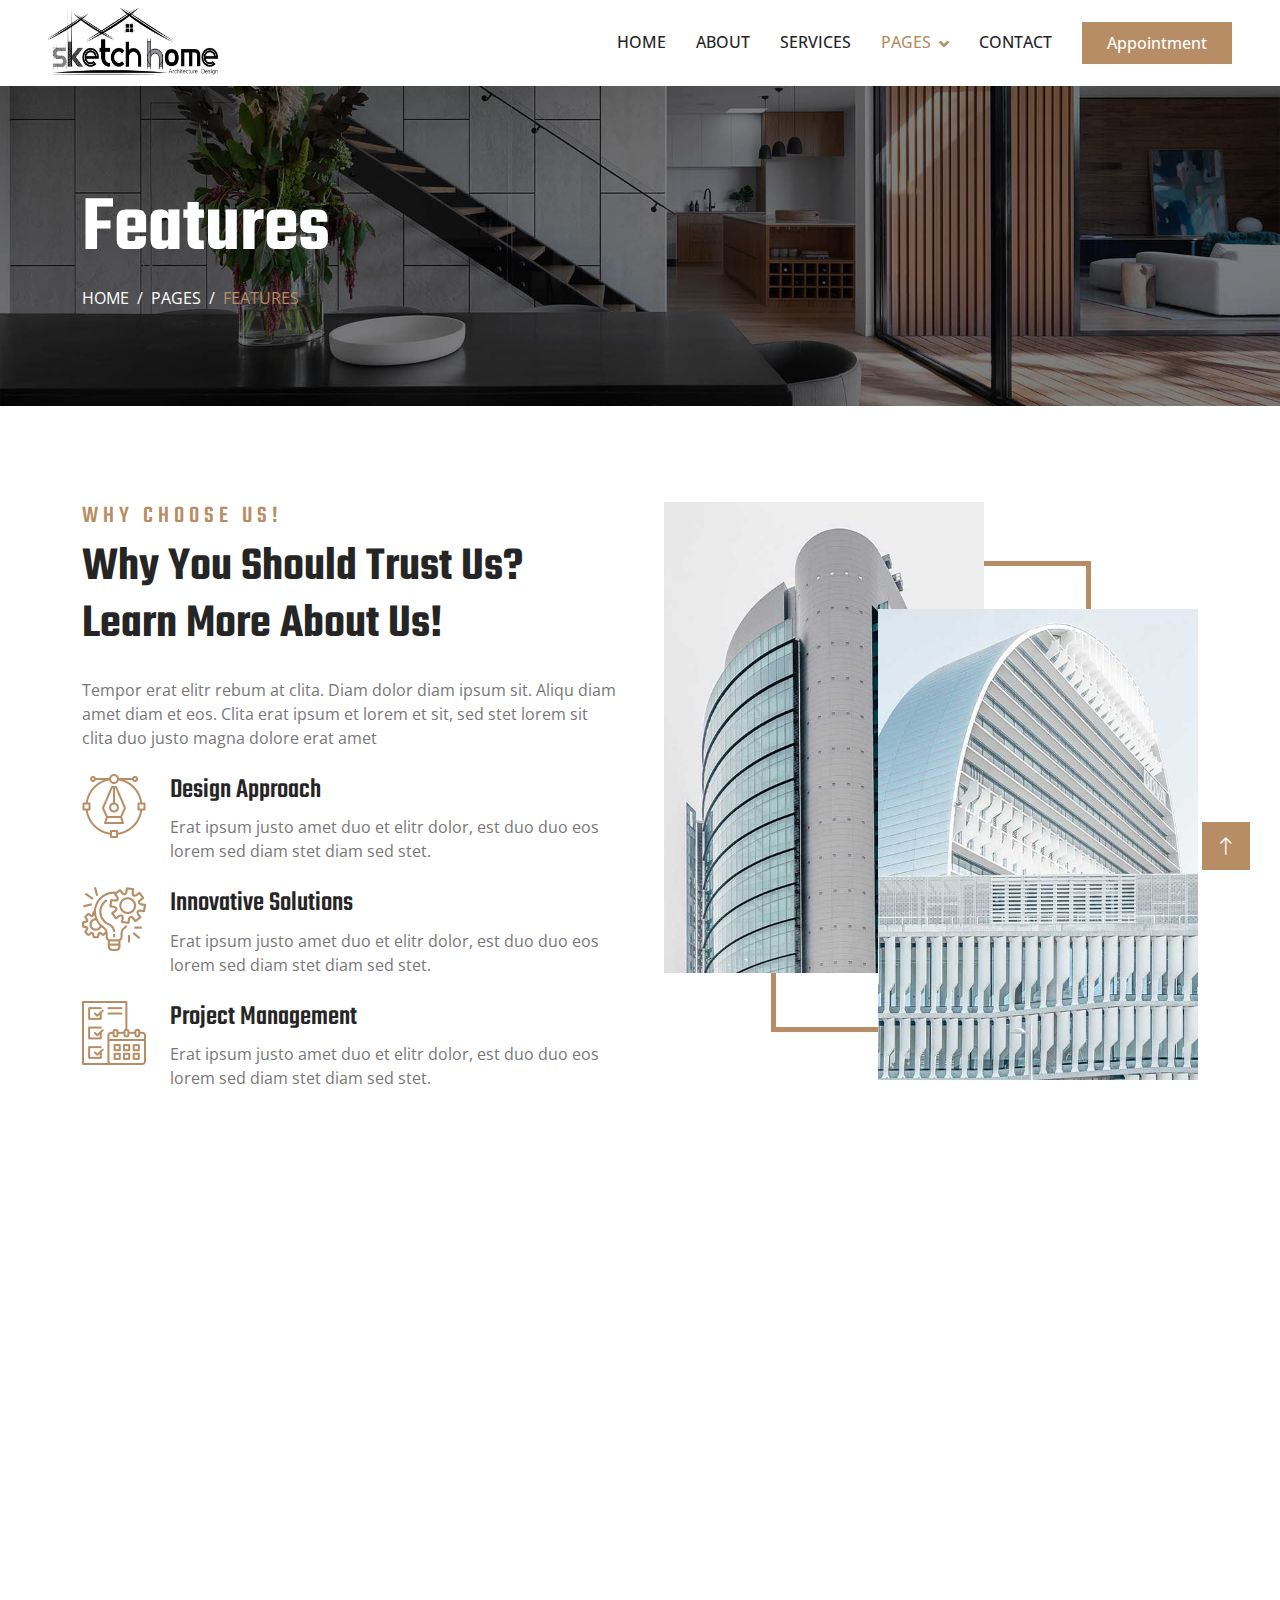
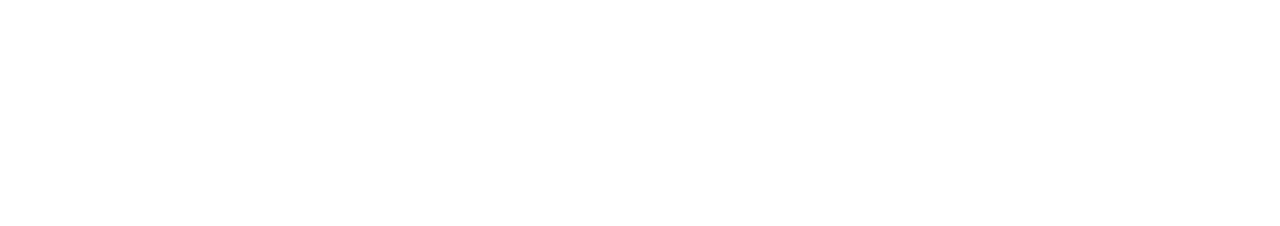
<file: feature.html>
<!DOCTYPE html>
<html lang="en">

<head>
    <meta charset="utf-8">
    <title>Arkitektur - Architecture HTML Template</title>
    <meta content="width=device-width, initial-scale=1.0" name="viewport">
    <meta content="" name="keywords">
    <meta content="" name="description">

    <!-- Favicon -->
    <link href="img/favicon.ico" rel="icon">

    <!-- Google Web Fonts -->
    <link rel="preconnect" href="https://fonts.googleapis.com">
    <link rel="preconnect" href="https://fonts.gstatic.com" crossorigin>
    <link href="https://fonts.googleapis.com/css2?family=Open+Sans:wght@400;500;600&family=Teko:wght@400;500;600&display=swap" rel="stylesheet">

    <!-- Icon Font Stylesheet -->
    <link href="https://cdnjs.cloudflare.com/ajax/libs/font-awesome/5.10.0/css/all.min.css" rel="stylesheet">
    <link href="https://cdn.jsdelivr.net/npm/bootstrap-icons@1.4.1/font/bootstrap-icons.css" rel="stylesheet">

    <!-- Libraries Stylesheet -->
    <link href="lib/animate/animate.min.css" rel="stylesheet">
    <link href="lib/owlcarousel/assets/owl.carousel.min.css" rel="stylesheet">
    <link href="lib/tempusdominus/css/tempusdominus-bootstrap-4.min.css" rel="stylesheet" />

    <!-- Customized Bootstrap Stylesheet -->
    <link href="css/bootstrap.min.css" rel="stylesheet">

    <!-- Template Stylesheet -->
    <link href="css/style.css" rel="stylesheet">
</head>

<body>
    <!-- Spinner Start -->
    <div id="spinner" class="show bg-white position-fixed translate-middle w-100 vh-100 top-50 start-50 d-flex align-items-center justify-content-center">
        <div class="spinner-border position-relative text-primary" style="width: 6rem; height: 6rem;" role="status"></div>
        <img class="position-absolute top-50 start-50 translate-middle" src="img/icons/icon-1.png" alt="Icon">
    </div>
    <!-- Spinner End -->

    <!-- Navbar Start -->
    <nav class="navbar navbar-expand-lg bg-white navbar-light sticky-top py-lg-0 px-lg-5 wow fadeIn" data-wow-delay="0.1s">
        <a href="index.html" class="navbar-brand ms-4 ms-lg-0">
          <img class="me-3" src="img/icons/icon-1.png" alt="Icon">
        </a>
        <button type="button" class="navbar-toggler me-4" data-bs-toggle="collapse" data-bs-target="#navbarCollapse">
            <span class="navbar-toggler-icon"></span>
        </button>
        <div class="collapse navbar-collapse" id="navbarCollapse">
            <div class="navbar-nav ms-auto p-4 p-lg-0">
                <a href="index.html" class="nav-item nav-link">Home</a>
                <a href="about.html" class="nav-item nav-link">About</a>
                <a href="service.html" class="nav-item nav-link">Services</a>
                <div class="nav-item dropdown">
                    <a href="#" class="nav-link dropdown-toggle active" data-bs-toggle="dropdown">Pages</a>
                    <div class="dropdown-menu border-0 m-0">
                        <a href="feature.html" class="dropdown-item active">Our Features</a>
                        <a href="project.html" class="dropdown-item">Our Projects</a>
                        <a href="team.html" class="dropdown-item">Team Members</a>
                        <a href="appointment.html" class="dropdown-item">Appointment</a>
                        <a href="testimonial.html" class="dropdown-item">Testimonial</a>
                        <a href="404.html" class="dropdown-item">404 Page</a>
                    </div>
                </div>
                <a href="contact.html" class="nav-item nav-link">Contact</a>
            </div>
            <a href="" class="btn btn-primary py-2 px-4 d-none d-lg-block">Appointment</a>
        </div>
    </nav>
    <!-- Navbar End -->


    <!-- Page Header Start -->
    <div class="container-fluid page-header py-5 mb-5 wow fadeIn" data-wow-delay="0.1s">
        <div class="container py-5">
            <h1 class="display-1 text-white animated slideInDown">Features</h1>
            <nav aria-label="breadcrumb animated slideInDown">
                <ol class="breadcrumb text-uppercase mb-0">
                    <li class="breadcrumb-item"><a class="text-white" href="#">Home</a></li>
                    <li class="breadcrumb-item"><a class="text-white" href="#">Pages</a></li>
                    <li class="breadcrumb-item text-primary active" aria-current="page">Features</li>
                </ol>
            </nav>
        </div>
    </div>
    <!-- Page Header End -->


    <!-- Feature Start -->
    <div class="container-xxl py-5">
        <div class="container">
            <div class="row g-5">
                <div class="col-lg-6 wow fadeInUp" data-wow-delay="0.1s">
                    <h4 class="section-title">Why Choose Us!</h4>
                    <h1 class="display-5 mb-4">Why You Should Trust Us? Learn More About Us!</h1>
                    <p class="mb-4">Tempor erat elitr rebum at clita. Diam dolor diam ipsum sit. Aliqu diam amet diam et eos. Clita erat ipsum et lorem et sit, sed stet lorem sit clita duo justo magna dolore erat amet</p>
                    <div class="row g-4">
                        <div class="col-12">
                            <div class="d-flex align-items-start">
                                <img class="flex-shrink-0" src="img/icons/icon-2.png" alt="Icon">
                                <div class="ms-4">
                                    <h3>Design Approach</h3>
                                    <p class="mb-0">Erat ipsum justo amet duo et elitr dolor, est duo duo eos lorem sed diam stet diam sed stet.</p>
                                </div>
                            </div>
                        </div>
                        <div class="col-12">
                            <div class="d-flex align-items-start">
                                <img class="flex-shrink-0" src="img/icons/icon-3.png" alt="Icon">
                                <div class="ms-4">
                                    <h3>Innovative Solutions</h3>
                                    <p class="mb-0">Erat ipsum justo amet duo et elitr dolor, est duo duo eos lorem sed diam stet diam sed stet.</p>
                                </div>
                            </div>
                        </div>
                        <div class="col-12">
                            <div class="d-flex align-items-start">
                                <img class="flex-shrink-0" src="img/icons/icon-4.png" alt="Icon">
                                <div class="ms-4">
                                    <h3>Project Management</h3>
                                    <p class="mb-0">Erat ipsum justo amet duo et elitr dolor, est duo duo eos lorem sed diam stet diam sed stet.</p>
                                </div>
                            </div>
                        </div>
                    </div>
                </div>
                <div class="col-lg-6 wow fadeInUp" data-wow-delay="0.5s">
                    <div class="feature-img">
                        <img class="img-fluid" src="img/about-2.jpg" alt="">
                        <img class="img-fluid" src="img/about-1.jpg" alt="">
                    </div>
                </div>
            </div>
        </div>
    </div>
    <!-- Feature End -->
        

    <!-- Footer Start -->
    <div class="container-fluid bg-dark text-body footer mt-5 pt-5 px-0 wow fadeIn" data-wow-delay="0.1s">
        <div class="container py-5">
            <div class="row g-5">
                <div class="col-lg-3 col-md-6">
                    <h3 class="text-light mb-4">Address</h3>
                    <p class="mb-2"><i class="fa fa-map-marker-alt text-primary me-3"></i>123 Street, New York, USA</p>
                    <p class="mb-2"><i class="fa fa-phone-alt text-primary me-3"></i>+012 345 67890</p>
                    <p class="mb-2"><i class="fa fa-envelope text-primary me-3"></i>info@example.com</p>
                    <div class="d-flex pt-2">
                        <a class="btn btn-square btn-outline-body me-1" href=""><i class="fab fa-twitter"></i></a>
                        <a class="btn btn-square btn-outline-body me-1" href=""><i class="fab fa-facebook-f"></i></a>
                        <a class="btn btn-square btn-outline-body me-1" href=""><i class="fab fa-youtube"></i></a>
                        <a class="btn btn-square btn-outline-body me-0" href=""><i class="fab fa-linkedin-in"></i></a>
                    </div>
                </div>
                <div class="col-lg-3 col-md-6">
                    <h3 class="text-light mb-4">Services</h3>
                    <a class="btn btn-link" href="">Architecture</a>
                    <a class="btn btn-link" href="">3D Animation</a>
                    <a class="btn btn-link" href="">House Planning</a>
                    <a class="btn btn-link" href="">Interior Design</a>
                    <a class="btn btn-link" href="">Construction</a>
                </div>
                <div class="col-lg-3 col-md-6">
                    <h3 class="text-light mb-4">Quick Links</h3>
                    <a class="btn btn-link" href="">About Us</a>
                    <a class="btn btn-link" href="">Contact Us</a>
                    <a class="btn btn-link" href="">Our Services</a>
                    <a class="btn btn-link" href="">Terms & Condition</a>
                    <a class="btn btn-link" href="">Support</a>
                </div>
                <div class="col-lg-3 col-md-6">
                    <h3 class="text-light mb-4">Newsletter</h3>
                    <p>Dolor amet sit justo amet elitr clita ipsum elitr est.</p>
                    <div class="position-relative mx-auto" style="max-width: 400px;">
                        <input class="form-control bg-transparent w-100 py-3 ps-4 pe-5" type="text" placeholder="Your email">
                        <button type="button" class="btn btn-primary py-2 position-absolute top-0 end-0 mt-2 me-2">SignUp</button>
                    </div>
                </div>
            </div>
        </div>
        <div class="container-fluid copyright">
            <div class="container">
                <div class="row">
                    <div class="col-md-6 text-center text-md-start mb-3 mb-md-0">
                        &copy; <a href="#">Your Site Name</a>, All Right Reserved.
                    </div>
                    <div class="col-md-6 text-center text-md-end">
                        <!--/*** This template is free as long as you keep the footer author’s credit link/attribution link/backlink. If you'd like to use the template without the footer author’s credit link/attribution link/backlink, you can purchase the Credit Removal License from "https://htmlcodex.com/credit-removal". Thank you for your support. ***/-->
                        Designed By <a href="https://htmlcodex.com">HTML Codex</a>
                    </div>
                </div>
            </div>
        </div>
    </div>
    <!-- Footer End -->


    <!-- Back to Top -->
    <a href="#" class="btn btn-lg btn-primary btn-lg-square back-to-top"><i class="bi bi-arrow-up"></i></a>


    <!-- JavaScript Libraries -->
    <script src="https://code.jquery.com/jquery-3.4.1.min.js"></script>
    <script src="https://cdn.jsdelivr.net/npm/bootstrap@5.0.0/dist/js/bootstrap.bundle.min.js"></script>
    <script src="lib/wow/wow.min.js"></script>
    <script src="lib/easing/easing.min.js"></script>
    <script src="lib/waypoints/waypoints.min.js"></script>
    <script src="lib/counterup/counterup.min.js"></script>
    <script src="lib/owlcarousel/owl.carousel.min.js"></script>
    <script src="lib/tempusdominus/js/moment.min.js"></script>
    <script src="lib/tempusdominus/js/moment-timezone.min.js"></script>
    <script src="lib/tempusdominus/js/tempusdominus-bootstrap-4.min.js"></script>

    <!-- Template Javascript -->
    <script src="js/main.js"></script>
</body>

</html>
</file>
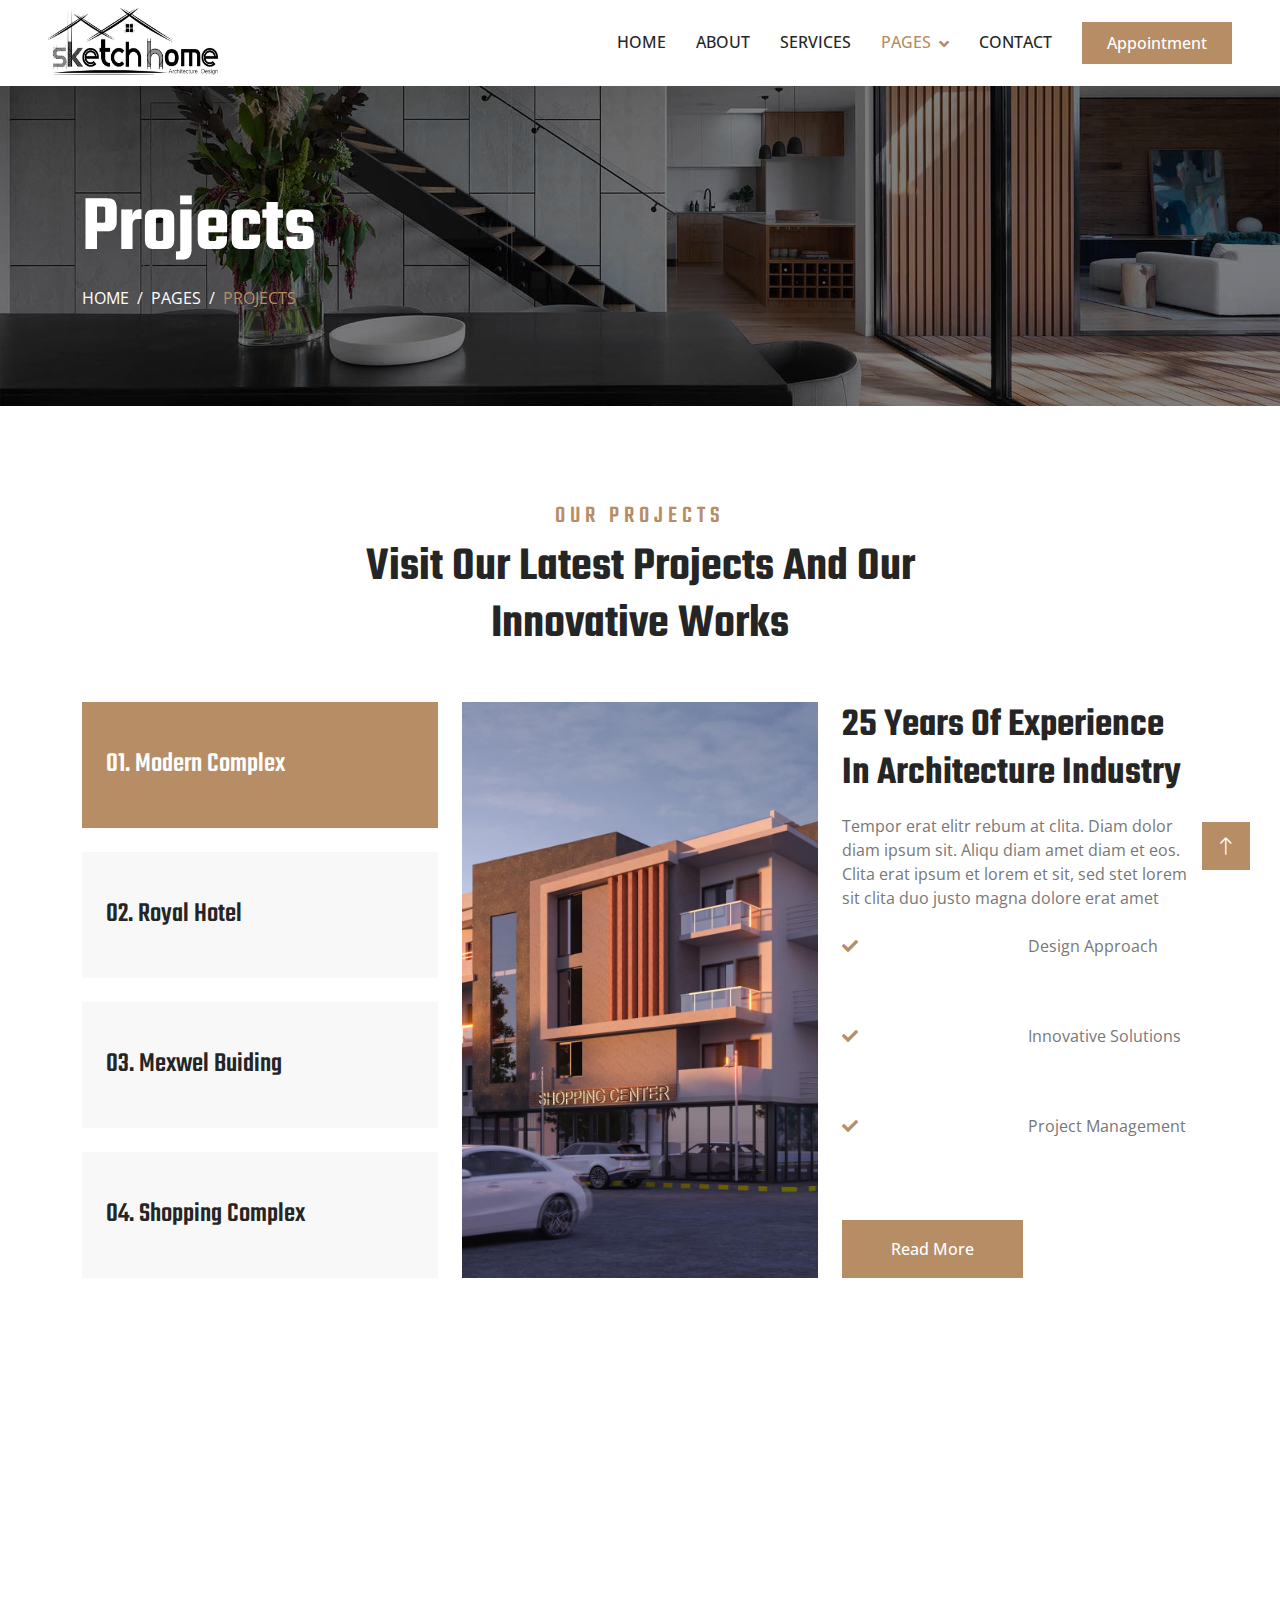
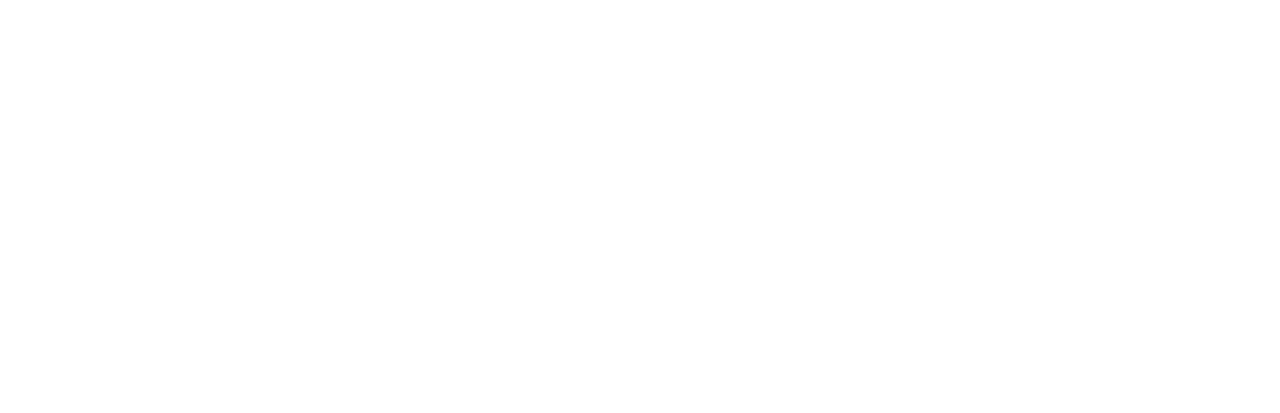
<file: project.html>
<!DOCTYPE html>
<html lang="en">

<head>
    <meta charset="utf-8">
    <title>Arkitektur - Architecture HTML Template</title>
    <meta content="width=device-width, initial-scale=1.0" name="viewport">
    <meta content="" name="keywords">
    <meta content="" name="description">

    <!-- Favicon -->
    <link href="img/favicon.ico" rel="icon">

    <!-- Google Web Fonts -->
    <link rel="preconnect" href="https://fonts.googleapis.com">
    <link rel="preconnect" href="https://fonts.gstatic.com" crossorigin>
    <link href="https://fonts.googleapis.com/css2?family=Open+Sans:wght@400;500;600&family=Teko:wght@400;500;600&display=swap" rel="stylesheet">

    <!-- Icon Font Stylesheet -->
    <link href="https://cdnjs.cloudflare.com/ajax/libs/font-awesome/5.10.0/css/all.min.css" rel="stylesheet">
    <link href="https://cdn.jsdelivr.net/npm/bootstrap-icons@1.4.1/font/bootstrap-icons.css" rel="stylesheet">

    <!-- Libraries Stylesheet -->
    <link href="lib/animate/animate.min.css" rel="stylesheet">
    <link href="lib/owlcarousel/assets/owl.carousel.min.css" rel="stylesheet">
    <link href="lib/tempusdominus/css/tempusdominus-bootstrap-4.min.css" rel="stylesheet" />

    <!-- Customized Bootstrap Stylesheet -->
    <link href="css/bootstrap.min.css" rel="stylesheet">

    <!-- Template Stylesheet -->
    <link href="css/style.css" rel="stylesheet">
</head>

<body>
    <!-- Spinner Start -->
    <div id="spinner" class="show bg-white position-fixed translate-middle w-100 vh-100 top-50 start-50 d-flex align-items-center justify-content-center">
        <div class="spinner-border position-relative text-primary" style="width: 6rem; height: 6rem;" role="status"></div>
        <img class="position-absolute top-50 start-50 translate-middle" src="img/icons/icon-1.png" alt="Icon">
    </div>
    <!-- Spinner End -->


    <!-- Navbar Start -->
    <nav class="navbar navbar-expand-lg bg-white navbar-light sticky-top py-lg-0 px-lg-5 wow fadeIn" data-wow-delay="0.1s">
        <a href="index.html" class="navbar-brand ms-4 ms-lg-0">
        <img class="me-3" src="img/icons/icon-1.png" alt="Icon">
        </a>
        <button type="button" class="navbar-toggler me-4" data-bs-toggle="collapse" data-bs-target="#navbarCollapse">
            <span class="navbar-toggler-icon"></span>
        </button>
        <div class="collapse navbar-collapse" id="navbarCollapse">
            <div class="navbar-nav ms-auto p-4 p-lg-0">
                <a href="index.html" class="nav-item nav-link">Home</a>
                <a href="about.html" class="nav-item nav-link">About</a>
                <a href="service.html" class="nav-item nav-link">Services</a>
                <div class="nav-item dropdown">
                    <a href="#" class="nav-link dropdown-toggle active" data-bs-toggle="dropdown">Pages</a>
                    <div class="dropdown-menu border-0 m-0">
                        <a href="feature.html" class="dropdown-item">Our Features</a>
                        <a href="project.html" class="dropdown-item active">Our Projects</a>
                        <a href="team.html" class="dropdown-item">Team Members</a>
                        <a href="appointment.html" class="dropdown-item">Appointment</a>
                        <a href="testimonial.html" class="dropdown-item">Testimonial</a>
                        <a href="404.html" class="dropdown-item">404 Page</a>
                    </div>
                </div>
                <a href="contact.html" class="nav-item nav-link">Contact</a>
            </div>
            <a href="" class="btn btn-primary py-2 px-4 d-none d-lg-block">Appointment</a>
        </div>
    </nav>
    <!-- Navbar End -->


    <!-- Page Header Start -->
    <div class="container-fluid page-header py-5 mb-5 wow fadeIn" data-wow-delay="0.1s">
        <div class="container py-5">
            <h1 class="display-1 text-white animated slideInDown">Projects</h1>
            <nav aria-label="breadcrumb animated slideInDown">
                <ol class="breadcrumb text-uppercase mb-0">
                    <li class="breadcrumb-item"><a class="text-white" href="#">Home</a></li>
                    <li class="breadcrumb-item"><a class="text-white" href="#">Pages</a></li>
                    <li class="breadcrumb-item text-primary active" aria-current="page">Projects</li>
                </ol>
            </nav>
        </div>
    </div>
    <!-- Page Header End -->


    <!-- Project Start -->
    <div class="container-xxl project py-5">
        <div class="container">
            <div class="text-center mx-auto mb-5 wow fadeInUp" data-wow-delay="0.1s" style="max-width: 600px;">
                <h4 class="section-title">Our Projects</h4>
                <h1 class="display-5 mb-4">Visit Our Latest Projects And Our Innovative Works</h1>
            </div>
            <div class="row g-4 wow fadeInUp" data-wow-delay="0.3s">
                <div class="col-lg-4">
                    <div class="nav nav-pills d-flex justify-content-between w-100 h-100 me-4">
                        <button class="nav-link w-100 d-flex align-items-center text-start p-4 mb-4 active" data-bs-toggle="pill" data-bs-target="#tab-pane-1" type="button">
                            <h3 class="m-0">01. Modern Complex</h3>
                        </button>
                        <button class="nav-link w-100 d-flex align-items-center text-start p-4 mb-4" data-bs-toggle="pill" data-bs-target="#tab-pane-2" type="button">
                            <h3 class="m-0">02. Royal Hotel</h3>
                        </button>
                        <button class="nav-link w-100 d-flex align-items-center text-start p-4 mb-4" data-bs-toggle="pill" data-bs-target="#tab-pane-3" type="button">
                            <h3 class="m-0">03. Mexwel Buiding</h3>
                        </button>
                        <button class="nav-link w-100 d-flex align-items-center text-start p-4 mb-0" data-bs-toggle="pill" data-bs-target="#tab-pane-4" type="button">
                            <h3 class="m-0">04. Shopping Complex</h3>
                        </button>
                    </div>
                </div>
                <div class="col-lg-8">
                    <div class="tab-content w-100">
                        <div class="tab-pane fade show active" id="tab-pane-1">
                            <div class="row g-4">
                                <div class="col-md-6" style="min-height: 350px;">
                                    <div class="position-relative h-100">
                                        <img class="position-absolute img-fluid w-100 h-100" src="img/1.jpg"
                                            style="object-fit: cover;" alt="">
                                    </div>
                                </div>
                                <div class="col-md-6">
                                    <h1 class="mb-3">25 Years Of Experience In Architecture Industry</h1>
                                    <p class="mb-4">Tempor erat elitr rebum at clita. Diam dolor diam ipsum sit. Aliqu diam amet diam et eos. Clita erat ipsum et lorem et sit, sed stet lorem sit clita duo justo magna dolore erat amet</p>
                                    <p><i class="fa fa-check text-primary me-3"></i>Design Approach</p>
                                    <p><i class="fa fa-check text-primary me-3"></i>Innovative Solutions</p>
                                    <p><i class="fa fa-check text-primary me-3"></i>Project Management</p>
                                    <a href="" class="btn btn-primary py-3 px-5 mt-3">Read More</a>
                                </div>
                            </div>
                        </div>
                        <div class="tab-pane fade" id="tab-pane-2">
                            <div class="row g-4">
                                <div class="col-md-6" style="min-height: 350px;">
                                    <div class="position-relative h-100">
                                        <img class="position-absolute img-fluid w-100 h-100" src="img/2.jpg"
                                            style="object-fit: cover;" alt="">
                                    </div>
                                </div>
                                <div class="col-md-6">
                                    <h1 class="mb-3">25 Years Of Experience In Architecture Industry</h1>
                                    <p class="mb-4">Tempor erat elitr rebum at clita. Diam dolor diam ipsum sit. Aliqu diam amet diam et eos. Clita erat ipsum et lorem et sit, sed stet lorem sit clita duo justo magna dolore erat amet</p>
                                    <p><i class="fa fa-check text-primary me-3"></i>Design Approach</p>
                                    <p><i class="fa fa-check text-primary me-3"></i>Innovative Solutions</p>
                                    <p><i class="fa fa-check text-primary me-3"></i>Project Management</p>
                                    <a href="" class="btn btn-primary py-3 px-5 mt-3">Read More</a>
                                </div>
                            </div>
                        </div>
                        <div class="tab-pane fade" id="tab-pane-3">
                            <div class="row g-4">
                                <div class="col-md-6" style="min-height: 350px;">
                                    <div class="position-relative h-100">
                                        <img class="position-absolute img-fluid w-100 h-100" src="img/3.jpg"
                                            style="object-fit: cover;" alt="">
                                    </div>
                                </div>
                                <div class="col-md-6">
                                    <h1 class="mb-3">25 Years Of Experience In Architecture Industry</h1>
                                    <p class="mb-4">Tempor erat elitr rebum at clita. Diam dolor diam ipsum sit. Aliqu diam amet diam et eos. Clita erat ipsum et lorem et sit, sed stet lorem sit clita duo justo magna dolore erat amet</p>
                                    <p><i class="fa fa-check text-primary me-3"></i>Design Approach</p>
                                    <p><i class="fa fa-check text-primary me-3"></i>Innovative Solutions</p>
                                    <p><i class="fa fa-check text-primary me-3"></i>Project Management</p>
                                    <a href="" class="btn btn-primary py-3 px-5 mt-3">Read More</a>
                                </div>
                            </div>
                        </div>
                        <div class="tab-pane fade" id="tab-pane-4">
                            <div class="row g-4">
                                <div class="col-md-6" style="min-height: 350px;">
                                    <div class="position-relative h-100">
                                        <img class="position-absolute img-fluid w-100 h-100" src="img/4.jpeg"
                                            style="object-fit: cover;" alt="">
                                    </div>
                                </div>
                                <div class="col-md-6">
                                    <h1 class="mb-3">25 Years Of Experience In Architecture Industry</h1>
                                    <p class="mb-4">Tempor erat elitr rebum at clita. Diam dolor diam ipsum sit. Aliqu diam amet diam et eos. Clita erat ipsum et lorem et sit, sed stet lorem sit clita duo justo magna dolore erat amet</p>
                                    <p><i class="fa fa-check text-primary me-3"></i>Design Approach</p>
                                    <p><i class="fa fa-check text-primary me-3"></i>Innovative Solutions</p>
                                    <p><i class="fa fa-check text-primary me-3"></i>Project Management</p>
                                    <a href="" class="btn btn-primary py-3 px-5 mt-3">Read More</a>
                                </div>
                            </div>
                        </div>
                    </div>
                </div>
            </div>
        </div>
    </div>
    <!-- Project End -->
        

    <!-- Footer Start -->
    <div class="container-fluid bg-dark text-body footer mt-5 pt-5 px-0 wow fadeIn" data-wow-delay="0.1s">
        <div class="container py-5">
            <div class="row g-5">
                <div class="col-lg-3 col-md-6">
                    <h3 class="text-light mb-4">Address</h3>
                    <p class="mb-2"><i class="fa fa-map-marker-alt text-primary me-3"></i>123 Street, New York, USA</p>
                    <p class="mb-2"><i class="fa fa-phone-alt text-primary me-3"></i>+012 345 67890</p>
                    <p class="mb-2"><i class="fa fa-envelope text-primary me-3"></i>info@example.com</p>
                    <div class="d-flex pt-2">
                        <a class="btn btn-square btn-outline-body me-1" href=""><i class="fab fa-twitter"></i></a>
                        <a class="btn btn-square btn-outline-body me-1" href=""><i class="fab fa-facebook-f"></i></a>
                        <a class="btn btn-square btn-outline-body me-1" href=""><i class="fab fa-youtube"></i></a>
                        <a class="btn btn-square btn-outline-body me-0" href=""><i class="fab fa-linkedin-in"></i></a>
                    </div>
                </div>
                <div class="col-lg-3 col-md-6">
                    <h3 class="text-light mb-4">Services</h3>
                    <a class="btn btn-link" href="">Architecture</a>
                    <a class="btn btn-link" href="">3D Animation</a>
                    <a class="btn btn-link" href="">House Planning</a>
                    <a class="btn btn-link" href="">Interior Design</a>
                    <a class="btn btn-link" href="">Construction</a>
                </div>
                <div class="col-lg-3 col-md-6">
                    <h3 class="text-light mb-4">Quick Links</h3>
                    <a class="btn btn-link" href="">About Us</a>
                    <a class="btn btn-link" href="">Contact Us</a>
                    <a class="btn btn-link" href="">Our Services</a>
                    <a class="btn btn-link" href="">Terms & Condition</a>
                    <a class="btn btn-link" href="">Support</a>
                </div>
                <div class="col-lg-3 col-md-6">
                    <h3 class="text-light mb-4">Newsletter</h3>
                    <p>Dolor amet sit justo amet elitr clita ipsum elitr est.</p>
                    <div class="position-relative mx-auto" style="max-width: 400px;">
                        <input class="form-control bg-transparent w-100 py-3 ps-4 pe-5" type="text" placeholder="Your email">
                        <button type="button" class="btn btn-primary py-2 position-absolute top-0 end-0 mt-2 me-2">SignUp</button>
                    </div>
                </div>
            </div>
        </div>
        <div class="container-fluid copyright">
            <div class="container">
                <div class="row">
                    <div class="col-md-6 text-center text-md-start mb-3 mb-md-0">
                        &copy; <a href="#">Your Site Name</a>, All Right Reserved.
                    </div>
                    <div class="col-md-6 text-center text-md-end">
                        <!--/*** This template is free as long as you keep the footer author’s credit link/attribution link/backlink. If you'd like to use the template without the footer author’s credit link/attribution link/backlink, you can purchase the Credit Removal License from "https://htmlcodex.com/credit-removal". Thank you for your support. ***/-->
                        Designed By <a href="https://htmlcodex.com">HTML Codex</a>
                    </div>
                </div>
            </div>
        </div>
    </div>
    <!-- Footer End -->


    <!-- Back to Top -->
    <a href="#" class="btn btn-lg btn-primary btn-lg-square back-to-top"><i class="bi bi-arrow-up"></i></a>


    <!-- JavaScript Libraries -->
    <script src="https://code.jquery.com/jquery-3.4.1.min.js"></script>
    <script src="https://cdn.jsdelivr.net/npm/bootstrap@5.0.0/dist/js/bootstrap.bundle.min.js"></script>
    <script src="lib/wow/wow.min.js"></script>
    <script src="lib/easing/easing.min.js"></script>
    <script src="lib/waypoints/waypoints.min.js"></script>
    <script src="lib/counterup/counterup.min.js"></script>
    <script src="lib/owlcarousel/owl.carousel.min.js"></script>
    <script src="lib/tempusdominus/js/moment.min.js"></script>
    <script src="lib/tempusdominus/js/moment-timezone.min.js"></script>
    <script src="lib/tempusdominus/js/tempusdominus-bootstrap-4.min.js"></script>

    <!-- Template Javascript -->
    <script src="js/main.js"></script>
</body>

</html>
</file>
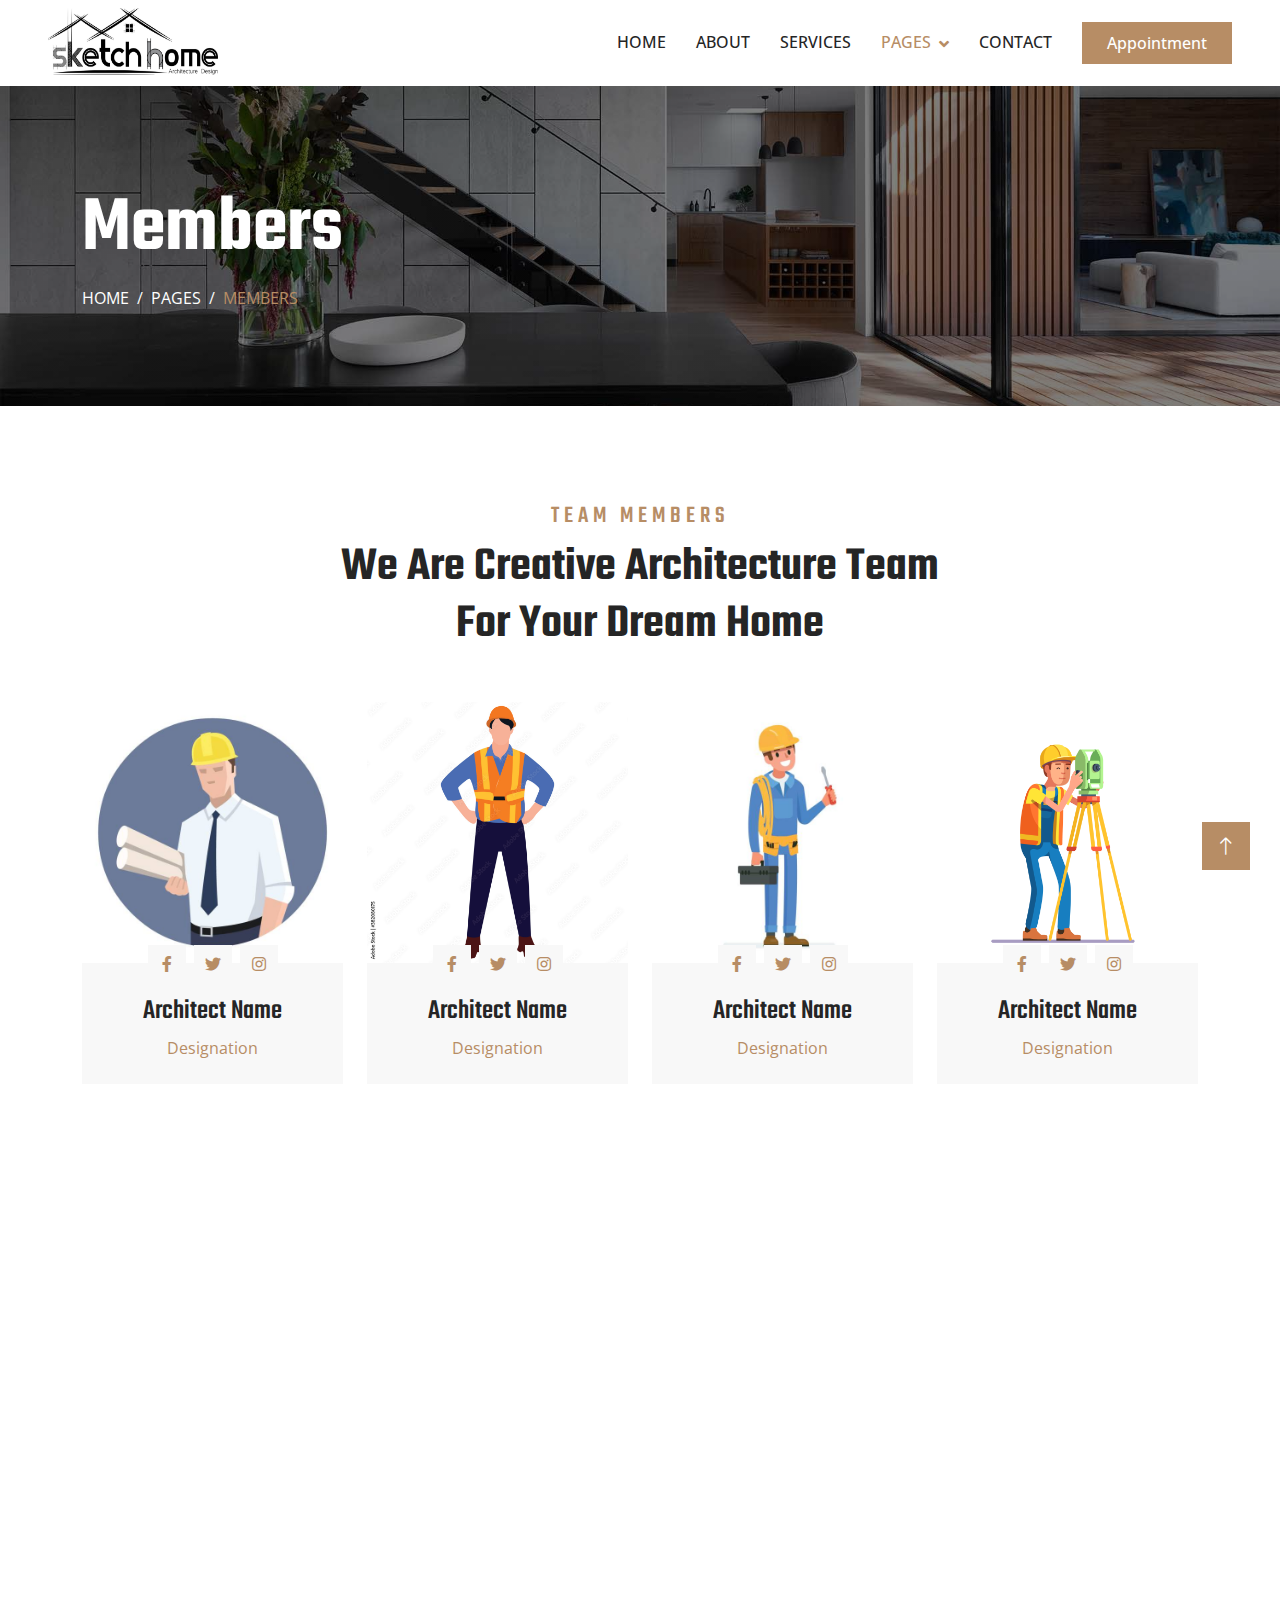
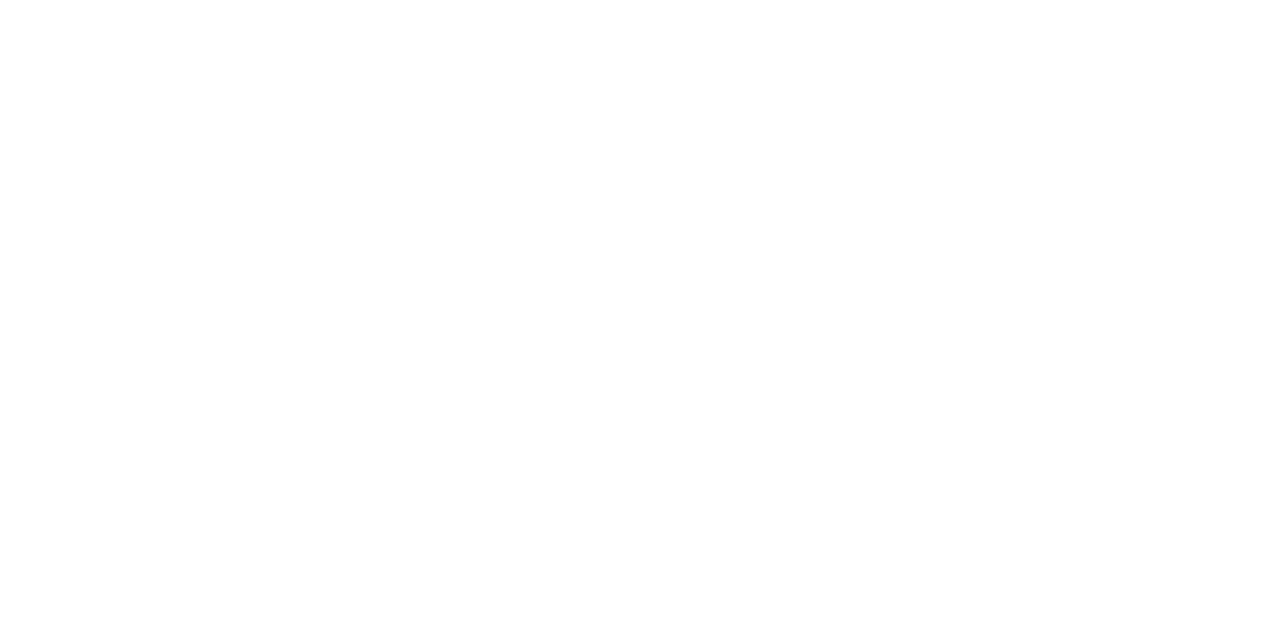
<file: team.html>
<!DOCTYPE html>
<html lang="en">

<head>
    <meta charset="utf-8">
    <title>Arkitektur - Architecture HTML Template</title>
    <meta content="width=device-width, initial-scale=1.0" name="viewport">
    <meta content="" name="keywords">
    <meta content="" name="description">

    <!-- Favicon -->
    <link href="img/favicon.ico" rel="icon">

    <!-- Google Web Fonts -->
    <link rel="preconnect" href="https://fonts.googleapis.com">
    <link rel="preconnect" href="https://fonts.gstatic.com" crossorigin>
    <link href="https://fonts.googleapis.com/css2?family=Open+Sans:wght@400;500;600&family=Teko:wght@400;500;600&display=swap" rel="stylesheet">

    <!-- Icon Font Stylesheet -->
    <link href="https://cdnjs.cloudflare.com/ajax/libs/font-awesome/5.10.0/css/all.min.css" rel="stylesheet">
    <link href="https://cdn.jsdelivr.net/npm/bootstrap-icons@1.4.1/font/bootstrap-icons.css" rel="stylesheet">

    <!-- Libraries Stylesheet -->
    <link href="lib/animate/animate.min.css" rel="stylesheet">
    <link href="lib/owlcarousel/assets/owl.carousel.min.css" rel="stylesheet">
    <link href="lib/tempusdominus/css/tempusdominus-bootstrap-4.min.css" rel="stylesheet" />

    <!-- Customized Bootstrap Stylesheet -->
    <link href="css/bootstrap.min.css" rel="stylesheet">

    <!-- Template Stylesheet -->
    <link href="css/style.css" rel="stylesheet">
</head>

<body>
    <!-- Spinner Start -->
    <div id="spinner" class="show bg-white position-fixed translate-middle w-100 vh-100 top-50 start-50 d-flex align-items-center justify-content-center">
        <div class="spinner-border position-relative text-primary" style="width: 6rem; height: 6rem;" role="status"></div>
        <img class="position-absolute top-50 start-50 translate-middle" src="img/icons/icon-1.png" alt="Icon">
    </div>
    <!-- Spinner End -->


    <!-- Topbar Start -->

    <!-- Topbar End -->


    <!-- Navbar Start -->
    <nav class="navbar navbar-expand-lg bg-white navbar-light sticky-top py-lg-0 px-lg-5 wow fadeIn" data-wow-delay="0.1s">
        <a href="index.html" class="navbar-brand ms-4 ms-lg-0">
            <img class="me-3" src="img/icons/icon-1.png" alt="Icon">
        </a>
        <button type="button" class="navbar-toggler me-4" data-bs-toggle="collapse" data-bs-target="#navbarCollapse">
            <span class="navbar-toggler-icon"></span>
        </button>
        <div class="collapse navbar-collapse" id="navbarCollapse">
            <div class="navbar-nav ms-auto p-4 p-lg-0">
                <a href="index.html" class="nav-item nav-link">Home</a>
                <a href="about.html" class="nav-item nav-link">About</a>
                <a href="service.html" class="nav-item nav-link">Services</a>
                <div class="nav-item dropdown">
                    <a href="#" class="nav-link dropdown-toggle active" data-bs-toggle="dropdown">Pages</a>
                    <div class="dropdown-menu border-0 m-0">
                        <a href="feature.html" class="dropdown-item">Our Features</a>
                        <a href="project.html" class="dropdown-item">Our Projects</a>
                        <a href="team.html" class="dropdown-item active">Team Members</a>
                        <a href="appointment.html" class="dropdown-item">Appointment</a>
                        <a href="testimonial.html" class="dropdown-item">Testimonial</a>
                        <a href="404.html" class="dropdown-item">404 Page</a>
                    </div>
                </div>
                <a href="contact.html" class="nav-item nav-link">Contact</a>
            </div>
            <a href="" class="btn btn-primary py-2 px-4 d-none d-lg-block">Appointment</a>
        </div>
    </nav>
    <!-- Navbar End -->


    <!-- Page Header Start -->
    <div class="container-fluid page-header py-5 mb-5 wow fadeIn" data-wow-delay="0.1s">
        <div class="container py-5">
            <h1 class="display-1 text-white animated slideInDown">Members</h1>
            <nav aria-label="breadcrumb animated slideInDown">
                <ol class="breadcrumb text-uppercase mb-0">
                    <li class="breadcrumb-item"><a class="text-white" href="#">Home</a></li>
                    <li class="breadcrumb-item"><a class="text-white" href="#">Pages</a></li>
                    <li class="breadcrumb-item text-primary active" aria-current="page">Members</li>
                </ol>
            </nav>
        </div>
    </div>
    <!-- Page Header End -->


    <!-- Team Start -->
    <div class="container-xxl py-5">
        <div class="container">
            <div class="text-center mx-auto mb-5 wow fadeInUp" data-wow-delay="0.1s" style="max-width: 600px;">
                <h4 class="section-title">Team Members</h4>
                <h1 class="display-5 mb-4">We Are Creative Architecture Team For Your Dream Home</h1>
            </div>
            <div class="row g-0 team-items">
                <div class="col-lg-3 col-md-6 wow fadeInUp" data-wow-delay="0.1s">
                    <div class="team-item position-relative">
                        <div class="position-relative">
                            <img class="img-fluid" src="img/team-1.jpg" alt="">
                            <div class="team-social text-center">
                                <a class="btn btn-square" href=""><i class="fab fa-facebook-f"></i></a>
                                <a class="btn btn-square" href=""><i class="fab fa-twitter"></i></a>
                                <a class="btn btn-square" href=""><i class="fab fa-instagram"></i></a>
                            </div>
                        </div>
                        <div class="bg-light text-center p-4">
                            <h3 class="mt-2">Architect Name</h3>
                            <span class="text-primary">Designation</span>
                        </div>
                    </div>
                </div>
                <div class="col-lg-3 col-md-6 wow fadeInUp" data-wow-delay="0.3s">
                    <div class="team-item position-relative">
                        <div class="position-relative">
                            <img class="img-fluid" src="img/team-2.jpg" alt="">
                            <div class="team-social text-center">
                                <a class="btn btn-square" href=""><i class="fab fa-facebook-f"></i></a>
                                <a class="btn btn-square" href=""><i class="fab fa-twitter"></i></a>
                                <a class="btn btn-square" href=""><i class="fab fa-instagram"></i></a>
                            </div>
                        </div>
                        <div class="bg-light text-center p-4">
                            <h3 class="mt-2">Architect Name</h3>
                            <span class="text-primary">Designation</span>
                        </div>
                    </div>
                </div>
                <div class="col-lg-3 col-md-6 wow fadeInUp" data-wow-delay="0.5s">
                    <div class="team-item position-relative">
                        <div class="position-relative">
                            <img class="img-fluid" src="img/team-3.jpg" alt="">
                            <div class="team-social text-center">
                                <a class="btn btn-square" href=""><i class="fab fa-facebook-f"></i></a>
                                <a class="btn btn-square" href=""><i class="fab fa-twitter"></i></a>
                                <a class="btn btn-square" href=""><i class="fab fa-instagram"></i></a>
                            </div>
                        </div>
                        <div class="bg-light text-center p-4">
                            <h3 class="mt-2">Architect Name</h3>
                            <span class="text-primary">Designation</span>
                        </div>
                    </div>
                </div>
                <div class="col-lg-3 col-md-6 wow fadeInUp" data-wow-delay="0.7s">
                    <div class="team-item position-relative">
                        <div class="position-relative">
                            <img class="img-fluid" src="img/team-4.jpg" alt="">
                            <div class="team-social text-center">
                                <a class="btn btn-square" href=""><i class="fab fa-facebook-f"></i></a>
                                <a class="btn btn-square" href=""><i class="fab fa-twitter"></i></a>
                                <a class="btn btn-square" href=""><i class="fab fa-instagram"></i></a>
                            </div>
                        </div>
                        <div class="bg-light text-center p-4">
                            <h3 class="mt-2">Architect Name</h3>
                            <span class="text-primary">Designation</span>
                        </div>
                    </div>
                </div>
                <div class="col-lg-3 col-md-6 wow fadeInUp" data-wow-delay="0.1s">
                    <div class="team-item position-relative">
                        <div class="position-relative">
                            <img class="img-fluid" src="img/team-2.jpg" alt="">
                            <div class="team-social text-center">
                                <a class="btn btn-square" href=""><i class="fab fa-facebook-f"></i></a>
                                <a class="btn btn-square" href=""><i class="fab fa-twitter"></i></a>
                                <a class="btn btn-square" href=""><i class="fab fa-instagram"></i></a>
                            </div>
                        </div>
                        <div class="bg-light text-center p-4">
                            <h3 class="mt-2">Architect Name</h3>
                            <span class="text-primary">Designation</span>
                        </div>
                    </div>
                </div>
                <div class="col-lg-3 col-md-6 wow fadeInUp" data-wow-delay="0.3s">
                    <div class="team-item position-relative">
                        <div class="position-relative">
                            <img class="img-fluid" src="img/team-3.jpg" alt="">
                            <div class="team-social text-center">
                                <a class="btn btn-square" href=""><i class="fab fa-facebook-f"></i></a>
                                <a class="btn btn-square" href=""><i class="fab fa-twitter"></i></a>
                                <a class="btn btn-square" href=""><i class="fab fa-instagram"></i></a>
                            </div>
                        </div>
                        <div class="bg-light text-center p-4">
                            <h3 class="mt-2">Architect Name</h3>
                            <span class="text-primary">Designation</span>
                        </div>
                    </div>
                </div>
                <div class="col-lg-3 col-md-6 wow fadeInUp" data-wow-delay="0.5s">
                    <div class="team-item position-relative">
                        <div class="position-relative">
                            <img class="img-fluid" src="img/team-4.jpg" alt="">
                            <div class="team-social text-center">
                                <a class="btn btn-square" href=""><i class="fab fa-facebook-f"></i></a>
                                <a class="btn btn-square" href=""><i class="fab fa-twitter"></i></a>
                                <a class="btn btn-square" href=""><i class="fab fa-instagram"></i></a>
                            </div>
                        </div>
                        <div class="bg-light text-center p-4">
                            <h3 class="mt-2">Architect Name</h3>
                            <span class="text-primary">Designation</span>
                        </div>
                    </div>
                </div>
                <div class="col-lg-3 col-md-6 wow fadeInUp" data-wow-delay="0.7s">
                    <div class="team-item position-relative">
                        <div class="position-relative">
                            <img class="img-fluid" src="img/team-1.jpg" alt="">
                            <div class="team-social text-center">
                                <a class="btn btn-square" href=""><i class="fab fa-facebook-f"></i></a>
                                <a class="btn btn-square" href=""><i class="fab fa-twitter"></i></a>
                                <a class="btn btn-square" href=""><i class="fab fa-instagram"></i></a>
                            </div>
                        </div>
                        <div class="bg-light text-center p-4">
                            <h3 class="mt-2">Architect Name</h3>
                            <span class="text-primary">Designation</span>
                        </div>
                    </div>
                </div>
            </div>
        </div>
    </div>
    <!-- Team End -->
        

    <!-- Footer Start -->
    <div class="container-fluid bg-dark text-body footer mt-5 pt-5 px-0 wow fadeIn" data-wow-delay="0.1s">
        <div class="container py-5">
            <div class="row g-5">
                <div class="col-lg-3 col-md-6">
                    <h3 class="text-light mb-4">Address</h3>
                    <p class="mb-2"><i class="fa fa-map-marker-alt text-primary me-3"></i>123 Street, New York, USA</p>
                    <p class="mb-2"><i class="fa fa-phone-alt text-primary me-3"></i>+012 345 67890</p>
                    <p class="mb-2"><i class="fa fa-envelope text-primary me-3"></i>info@example.com</p>
                    <div class="d-flex pt-2">
                        <a class="btn btn-square btn-outline-body me-1" href=""><i class="fab fa-twitter"></i></a>
                        <a class="btn btn-square btn-outline-body me-1" href=""><i class="fab fa-facebook-f"></i></a>
                        <a class="btn btn-square btn-outline-body me-1" href=""><i class="fab fa-youtube"></i></a>
                        <a class="btn btn-square btn-outline-body me-0" href=""><i class="fab fa-linkedin-in"></i></a>
                    </div>
                </div>
                <div class="col-lg-3 col-md-6">
                    <h3 class="text-light mb-4">Services</h3>
                    <a class="btn btn-link" href="">Architecture</a>
                    <a class="btn btn-link" href="">3D Animation</a>
                    <a class="btn btn-link" href="">House Planning</a>
                    <a class="btn btn-link" href="">Interior Design</a>
                    <a class="btn btn-link" href="">Construction</a>
                </div>
                <div class="col-lg-3 col-md-6">
                    <h3 class="text-light mb-4">Quick Links</h3>
                    <a class="btn btn-link" href="">About Us</a>
                    <a class="btn btn-link" href="">Contact Us</a>
                    <a class="btn btn-link" href="">Our Services</a>
                    <a class="btn btn-link" href="">Terms & Condition</a>
                    <a class="btn btn-link" href="">Support</a>
                </div>
                <div class="col-lg-3 col-md-6">
                    <h3 class="text-light mb-4">Newsletter</h3>
                    <p>Dolor amet sit justo amet elitr clita ipsum elitr est.</p>
                    <div class="position-relative mx-auto" style="max-width: 400px;">
                        <input class="form-control bg-transparent w-100 py-3 ps-4 pe-5" type="text" placeholder="Your email">
                        <button type="button" class="btn btn-primary py-2 position-absolute top-0 end-0 mt-2 me-2">SignUp</button>
                    </div>
                </div>
            </div>
        </div>
        <div class="container-fluid copyright">
            <div class="container">
                <div class="row">
                    <div class="col-md-6 text-center text-md-start mb-3 mb-md-0">
                        &copy; <a href="#">Your Site Name</a>, All Right Reserved.
                    </div>
                    <div class="col-md-6 text-center text-md-end">
                        <!--/*** This template is free as long as you keep the footer author’s credit link/attribution link/backlink. If you'd like to use the template without the footer author’s credit link/attribution link/backlink, you can purchase the Credit Removal License from "https://htmlcodex.com/credit-removal". Thank you for your support. ***/-->
                        Designed By <a href="https://htmlcodex.com">HTML Codex</a>
                    </div>
                </div>
            </div>
        </div>
    </div>
    <!-- Footer End -->


    <!-- Back to Top -->
    <a href="#" class="btn btn-lg btn-primary btn-lg-square back-to-top"><i class="bi bi-arrow-up"></i></a>


    <!-- JavaScript Libraries -->
    <script src="https://code.jquery.com/jquery-3.4.1.min.js"></script>
    <script src="https://cdn.jsdelivr.net/npm/bootstrap@5.0.0/dist/js/bootstrap.bundle.min.js"></script>
    <script src="lib/wow/wow.min.js"></script>
    <script src="lib/easing/easing.min.js"></script>
    <script src="lib/waypoints/waypoints.min.js"></script>
    <script src="lib/counterup/counterup.min.js"></script>
    <script src="lib/owlcarousel/owl.carousel.min.js"></script>
    <script src="lib/tempusdominus/js/moment.min.js"></script>
    <script src="lib/tempusdominus/js/moment-timezone.min.js"></script>
    <script src="lib/tempusdominus/js/tempusdominus-bootstrap-4.min.js"></script>

    <!-- Template Javascript -->
    <script src="js/main.js"></script>
</body>

</html>
</file>
<file: css/style.css>
/********** Template CSS **********/
:root {
    --primary: #B78D65;
    --light: #F8F8F8;
    --dark: #252525;
}

h1,
h2,
.h1,
.h2,
.fw-bold {
    font-weight: 600 !important;
}

h3,
h4,
.h3,
.h4,
.fw-medium {
    font-weight: 500 !important;
}

h5,
h6,
.h5,
.h6,
.fw-normal {
    font-weight: 400 !important;
}

.back-to-top {
    position: fixed;
    display: none;
    right: 30px;
    bottom: 30px;
    z-index: 99;
}


/*** Spinner ***/
#spinner {
    opacity: 0;
    visibility: hidden;
    transition: opacity .5s ease-out, visibility 0s linear .5s;
    z-index: 99999;
}

#spinner.show {
    transition: opacity .5s ease-out, visibility 0s linear 0s;
    visibility: visible;
    opacity: 1;
}


/*** Button ***/
.btn {
    font-weight: 500;
    transition: .5s;
}

.btn.btn-primary,
.btn.btn-secondary {
    color: #FFFFFF;
}

.btn-square {
    width: 38px;
    height: 38px;
}

.btn-sm-square {
    width: 32px;
    height: 32px;
}

.btn-lg-square {
    width: 48px;
    height: 48px;
}

.btn-square,
.btn-sm-square,
.btn-lg-square {
    padding: 0;
    display: flex;
    align-items: center;
    justify-content: center;
    font-weight: normal;
}

.btn-outline-body {
    color: var(--primary);
    border-color: #777777;
}

.btn-outline-body:hover {
    color: #FFFFFF;
    background: var(--primary);
    border-color: var(--primary);
}


/*** Navbar ***/
.navbar .dropdown-toggle::after {
    border: none;
    content: "\f107";
    font-family: "Font Awesome 5 Free";
    font-weight: 900;
    vertical-align: middle;
    margin-left: 8px;
}

.navbar .navbar-nav .nav-link {
    margin-right: 30px;
    padding: 30px 0;
    color: var(--dark);
    font-weight: 500;
    text-transform: uppercase;
    outline: none;
}

.navbar .navbar-nav .nav-link:hover,
.navbar .navbar-nav .nav-link.active {
    color: var(--primary);
}

.navbar.sticky-top {
    top: -100px;
    transition: .5s;
}

@media (max-width: 991.98px) {
    .navbar .navbar-nav .nav-link {
        margin-right: 0;
        padding: 10px 0;
    }

    .navbar .navbar-nav {
        border-top: 1px solid #EEEEEE;
    }
}

@media (min-width: 992px) {
    .navbar .nav-item .dropdown-menu {
        display: block;
        visibility: hidden;
        top: 100%;
        transform: rotateX(-75deg);
        transform-origin: 0% 0%;
        transition: .5s;
        opacity: 0;
    }

    .navbar .nav-item:hover .dropdown-menu {
        transform: rotateX(0deg);
        visibility: visible;
        transition: .5s;
        opacity: 1;
    }
}


/*** Header ***/
.owl-carousel-inner {
    position: absolute;
    width: 100%;
    height: 100%;
    top: 0;
    left: 0;
    display: flex;
    align-items: center;
    background: rgba(0, 0, 0, .5);
}

@media (max-width: 768px) {
    .header-carousel .owl-carousel-item {
        position: relative;
        min-height: 500px;
    }

    .header-carousel .owl-carousel-item img {
        position: absolute;
        width: 100%;
        height: 100%;
        object-fit: cover;
    }

    .header-carousel .owl-carousel-item p {
        font-size: 16px !important;
    }
}

.header-carousel .owl-dots {
    position: absolute;
    width: 60px;
    height: 100%;
    top: 0;
    right: 30px;
    display: flex;
    flex-direction: column;
    align-items: center;
    justify-content: center;
}

.header-carousel .owl-dots .owl-dot {
    position: relative;
    width: 45px;
    height: 45px;
    margin: 5px 0;
    background: var(--dark);
    transition: .5s;
}

.header-carousel .owl-dots .owl-dot.active {
    width: 60px;
    height: 60px;
}

.header-carousel .owl-dots .owl-dot img {
    position: absolute;
    width: 100%;
    height: 100%;
    object-fit: cover;
    padding: 2px;
    transition: .5s;
    opacity: .3;
}

.header-carousel .owl-dots .owl-dot.active img {
    opacity: 1;
}

.page-header {
    background: linear-gradient(rgba(0, 0, 0, .5), rgba(0, 0, 0, .5)), url(../img/carousel-1.jpg) center center no-repeat;
    background-size: cover;
}

.breadcrumb-item+.breadcrumb-item::before {
    color: var(--light);
}


/*** Section Title ***/
.section-title {
    color: var(--primary);
    font-weight: 600;
    letter-spacing: 5px;
    text-transform: uppercase;
}


/*** Facts ***/
.fact-item .fact-icon {
    width: 120px;
    height: 120px;
    margin-top: -60px;
    margin-bottom: 1.5rem;
    display: inline-flex;
    align-items: center;
    justify-content: center;
    background: #FFFFFF;
    border-radius: 120px;
    transition: .5s;
}

.fact-item:hover .fact-icon {
    background: var(--dark);
}

.fact-item .fact-icon i {
    color: var(--primary);
    transition: .5;
}

.fact-item:hover .fact-icon i {
    color: #FFFFFF;
}


/*** About & Feature ***/
.about-img,
.feature-img {
    position: relative;
    height: 100%;
    min-height: 400px;
}

.about-img img,
.feature-img img {
    position: absolute;
    width: 60%;
    height: 80%;
    object-fit: cover;
}

.about-img img:last-child,
.feature-img img:last-child {
    margin: 20% 0 0 40%;
}

.about-img::before,
.feature-img::before {
    position: absolute;
    content: "";
    width: 60%;
    height: 80%;
    top: 10%;
    left: 20%;
    border: 5px solid var(--primary);
    z-index: -1;
}


/*** Service ***/
.service-item .bg-img {
    position: absolute;
    width: 100%;
    height: 100%;
    object-fit: cover;
    z-index: -1;
}

.service-item .service-text {
    background: var(--light);
    transition: .5s;
}

.service-item:hover .service-text {
    background: rgba(0, 0, 0, .7);
}

.service-item * {
    transition: .5;
}

.service-item:hover * {
    color: #FFFFFF;
}

.service-item .btn {
    width: 40px;
    height: 40px;
    display: inline-flex;
    align-items: center;
    color: var(--dark);
    background: #FFFFFF;
    white-space: nowrap;
    overflow: hidden;
    transition: .5s;
}

.service-item:hover .btn {
    width: 140px;
}


/*** Project ***/
.project .nav .nav-link {
    background: var(--light);
    transition: .5s;
}

.project .nav .nav-link.active {
    background: var(--primary);
}

.project .nav .nav-link.active h3 {
    color: #FFFFFF !important;
}


/*** Team ***/
.team-items {
    margin: -.75rem;
}

.team-item {
    padding: .75rem;
}

.team-item::after {
    position: absolute;
    content: "";
    width: 100%;
    height: 0;
    top: 0;
    left: 0;
    background: #FFFFFF;
    transition: .5s;
    z-index: -1;
}

.team-item:hover::after {
    height: 100%;
    background: var(--primary);
}

.team-item .team-social {
    position: absolute;
    width: 100%;
    bottom: -20px;
    left: 0;
}

.team-item .team-social .btn {
    display: inline-flex;
    margin: 0 2px;
    color: var(--primary);
    background: var(--light);
}

.team-item .team-social .btn:hover {
    color: #FFFFFF;
    background: var(--primary);
}


/*** Appointment ***/
.bootstrap-datetimepicker-widget.bottom {
    top: auto !important;
}

.bootstrap-datetimepicker-widget .table * {
    border-bottom-width: 0px;
}

.bootstrap-datetimepicker-widget .table th {
    font-weight: 500;
}

.bootstrap-datetimepicker-widget.dropdown-menu {
    padding: 10px;
    border-radius: 2px;
}

.bootstrap-datetimepicker-widget table td.active,
.bootstrap-datetimepicker-widget table td.active:hover {
    background: var(--primary);
}

.bootstrap-datetimepicker-widget table td.today::before {
    border-bottom-color: var(--primary);
}


/*** Testimonial ***/
.testimonial-carousel {
    display: flex !important;
    flex-direction: column-reverse;
    max-width: 700px;
    margin: 0 auto;
}

.testimonial-carousel .owl-dots {
    height: 100px;
    display: flex;
    align-items: center;
    justify-content: center;
    margin-bottom: 30px;
}

.testimonial-carousel .owl-dots .owl-dot {
    position: relative;
    width: 60px;
    height: 60px;
    margin: 0 5px;
    transition: .5s;
}

.testimonial-carousel .owl-dots .owl-dot.active {
    width: 100px;
    height: 100px;
}

.testimonial-carousel .owl-dots .owl-dot::after {
    position: absolute;
    width: 40px;
    height: 40px;
    bottom: -20px;
    left: 50%;
    transform: translateX(-50%);
    display: flex;
    align-items: center;
    justify-content: center;
    content: "\f10d";
    font-family: "Font Awesome 5 Free";
    font-weight: 900;
    color: var(--primary);
    background: #FFFFFF;
    border-radius: 40px;
    transition: .5s;
    opacity: 0;
}

.testimonial-carousel .owl-dots .owl-dot.active::after {
    opacity: 1;
}

.testimonial-carousel .owl-dots .owl-dot img {
    opacity: .4;
    transition: .5s;
}

.testimonial-carousel .owl-dots .owl-dot.active img {
    opacity: 1;
}


/*** Footer ***/
.footer .btn.btn-link {
    display: block;
    margin-bottom: 5px;
    padding: 0;
    text-align: left;
    color: #777777;
    font-weight: normal;
    text-transform: capitalize;
    transition: .3s;
}

.footer .btn.btn-link::before {
    position: relative;
    content: "\f105";
    font-family: "Font Awesome 5 Free";
    font-weight: 900;
    color: var(--primary);
    margin-right: 10px;
}

.footer .btn.btn-link:hover {
    color: var(--primary);
    letter-spacing: 1px;
    box-shadow: none;
}

.footer .form-control {
    border-color: #777777;
}

.footer .copyright {
    padding: 25px 0;
    font-size: 15px;
    border-top: 1px solid rgba(256, 256, 256, .1);
}

.footer .copyright a {
    color: var(--light);
}

.footer .copyright a:hover {
    color: var(--primary);
}
.me-3{
    width: 170px;
    height: 70px;
}
</file>
